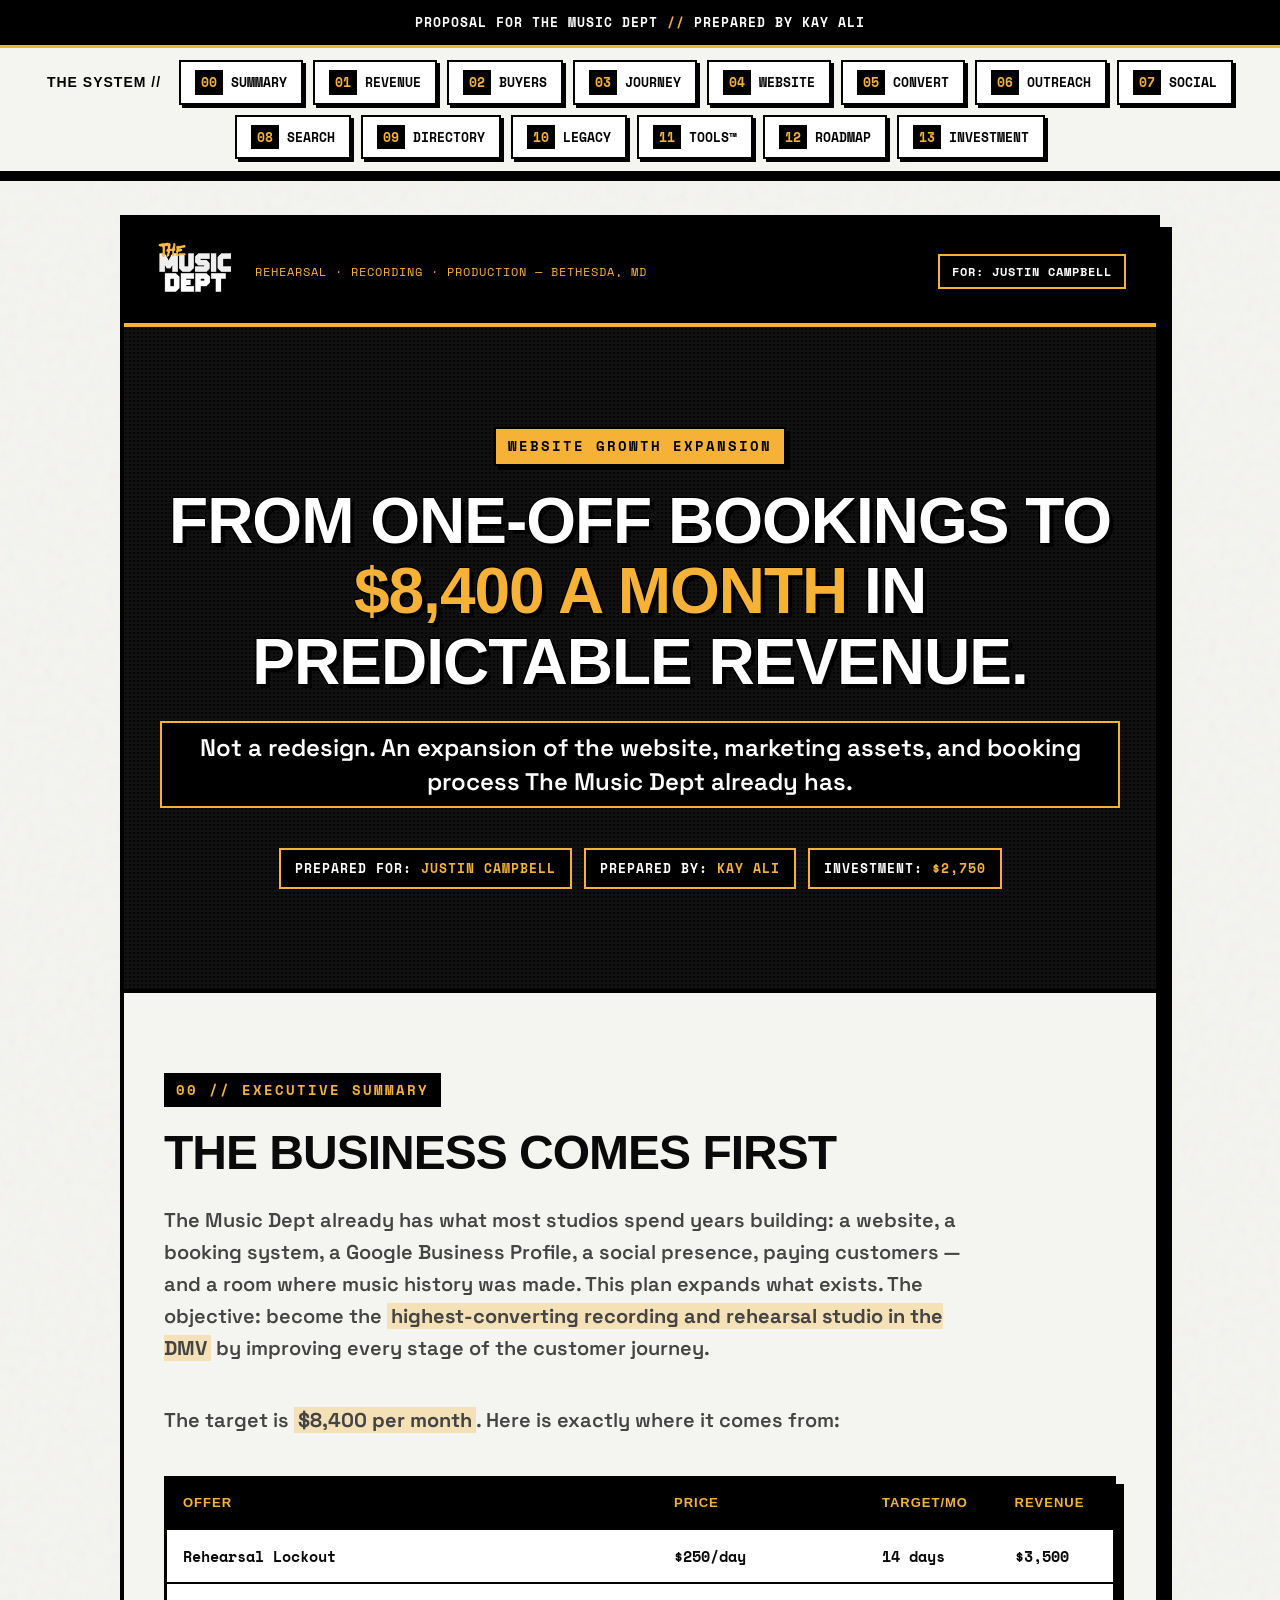
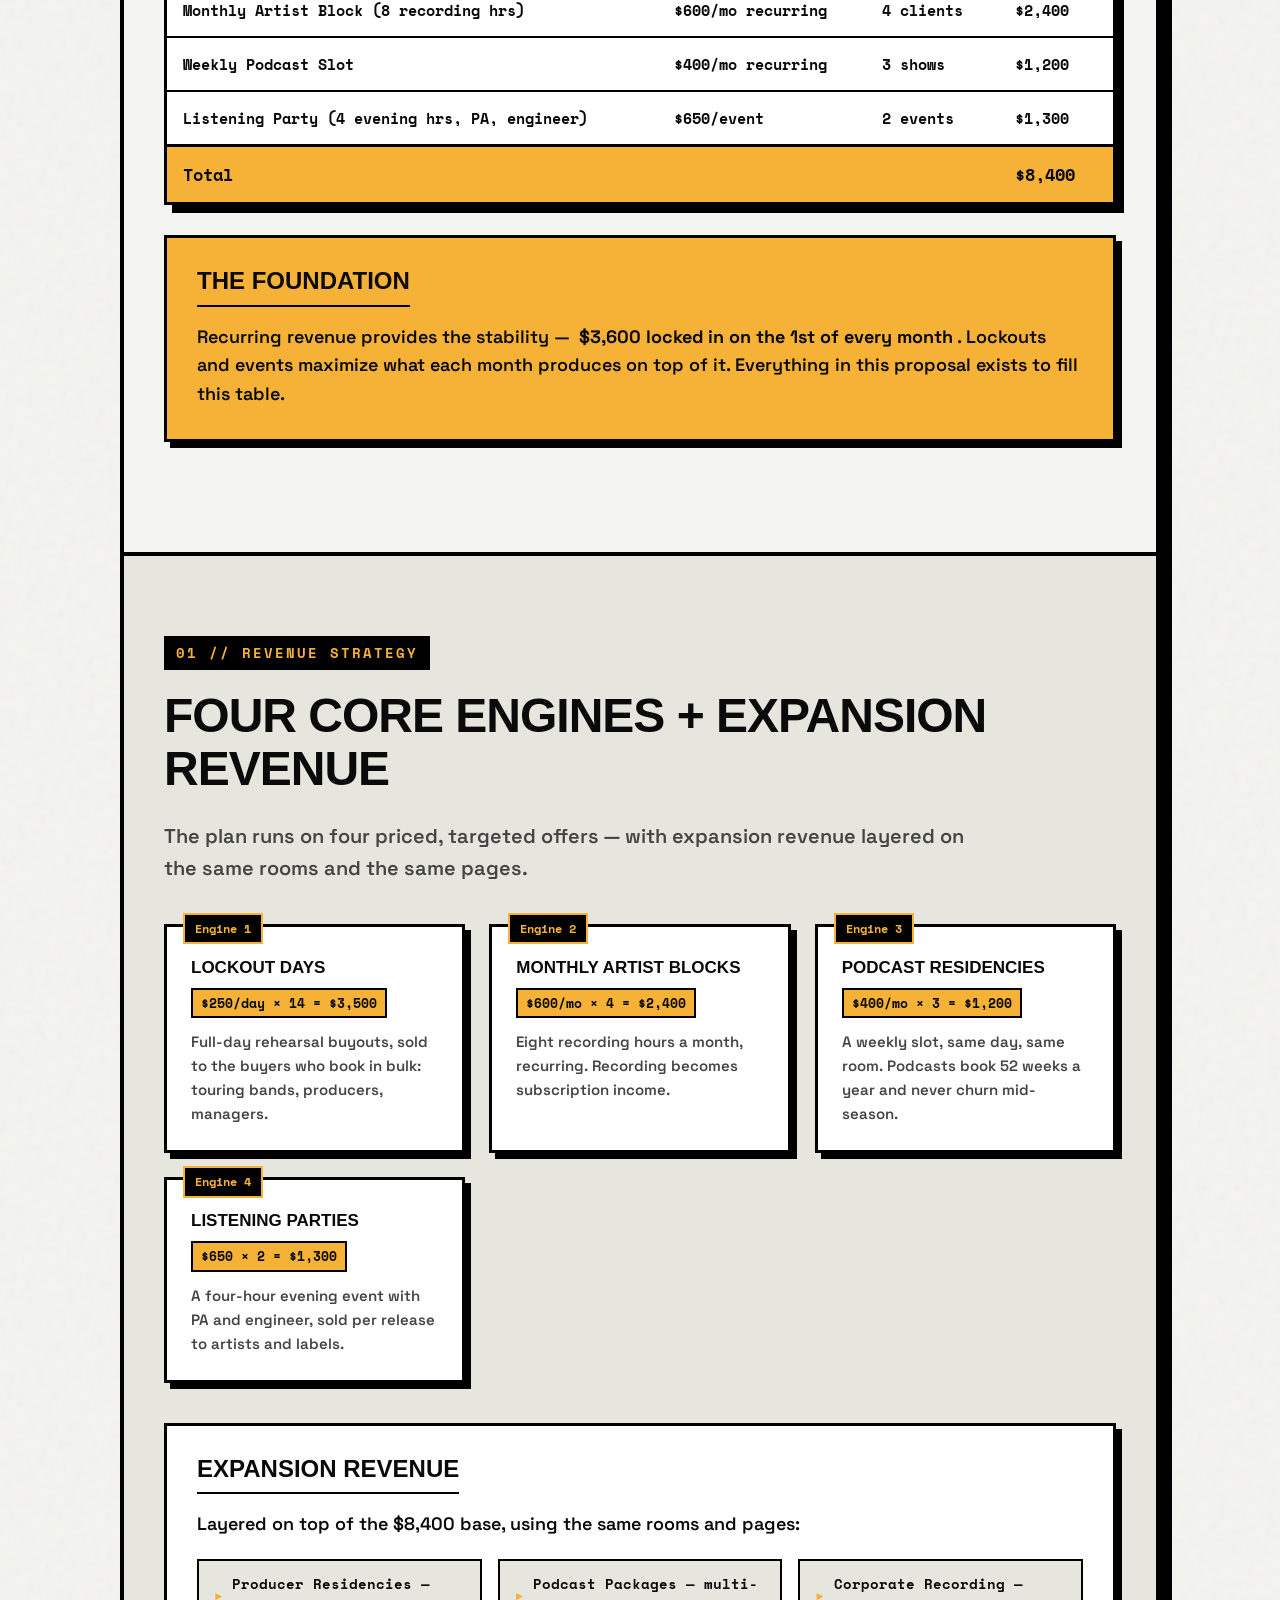
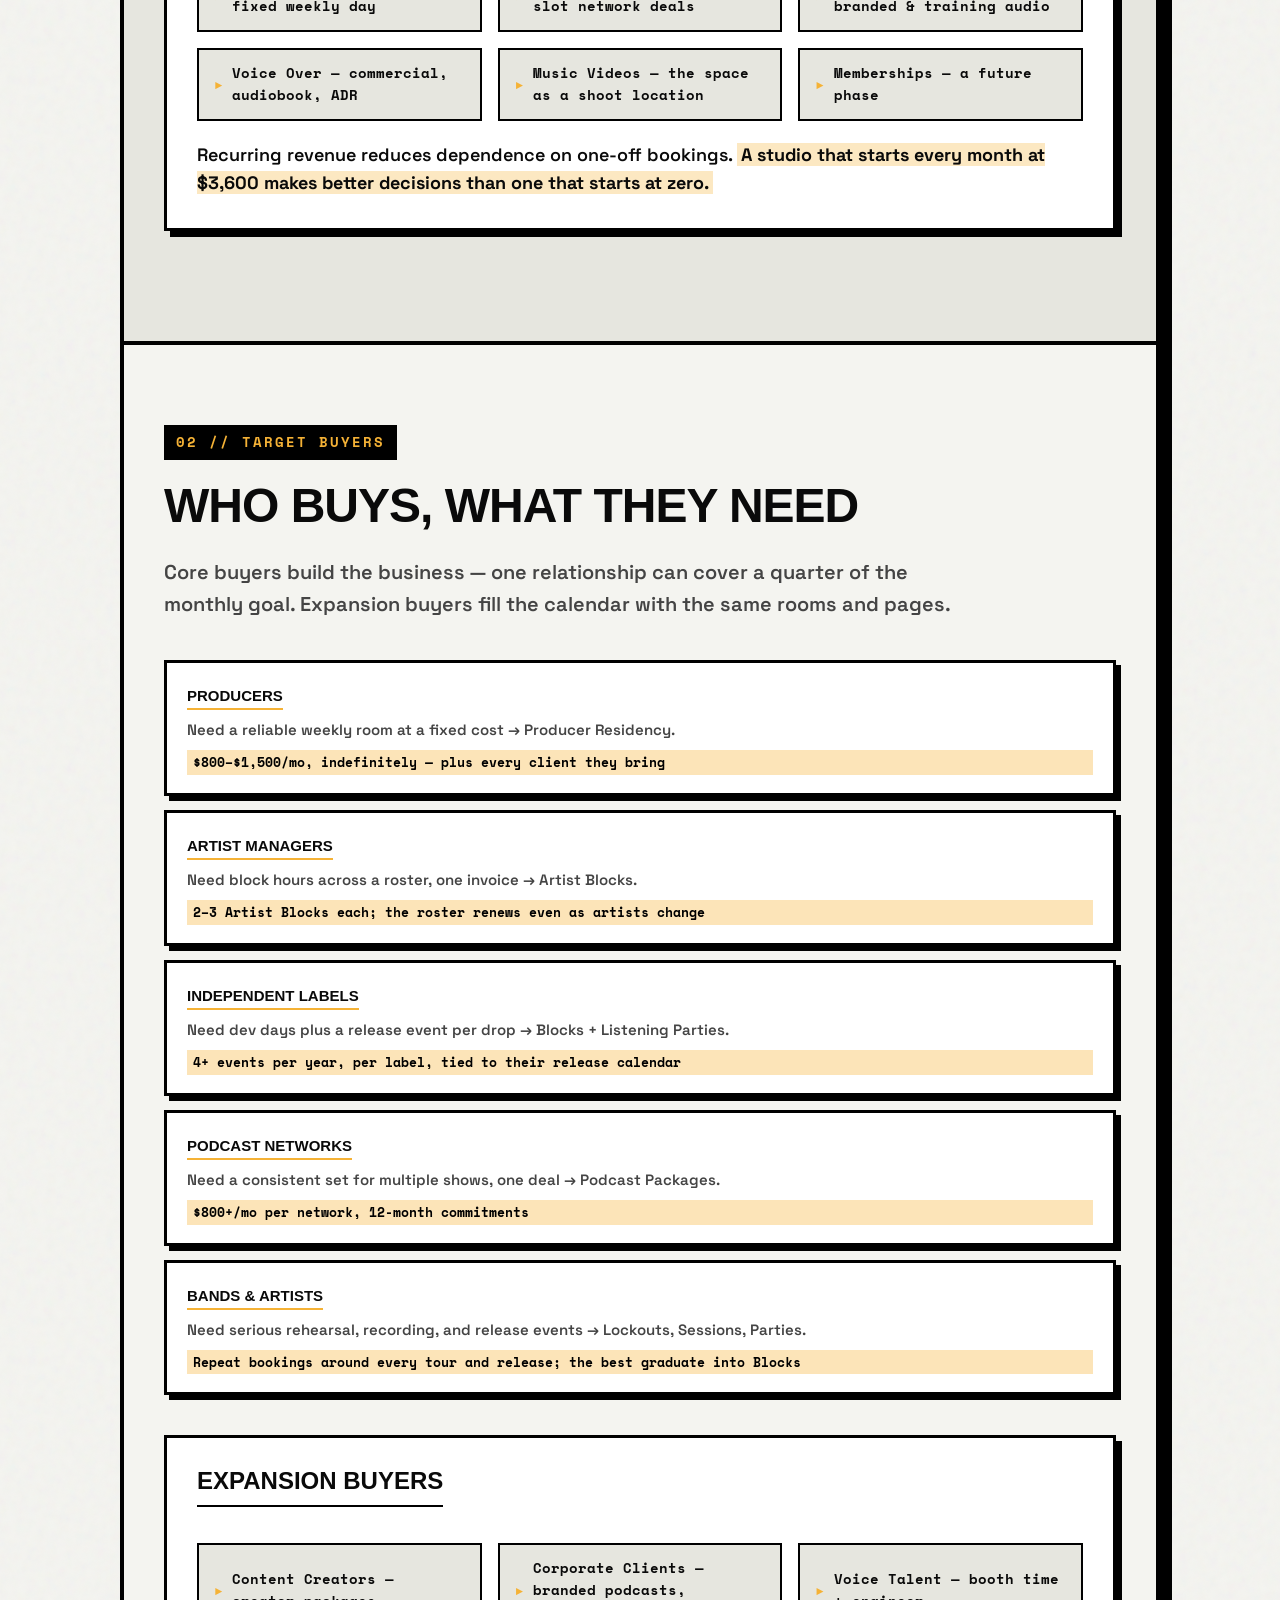
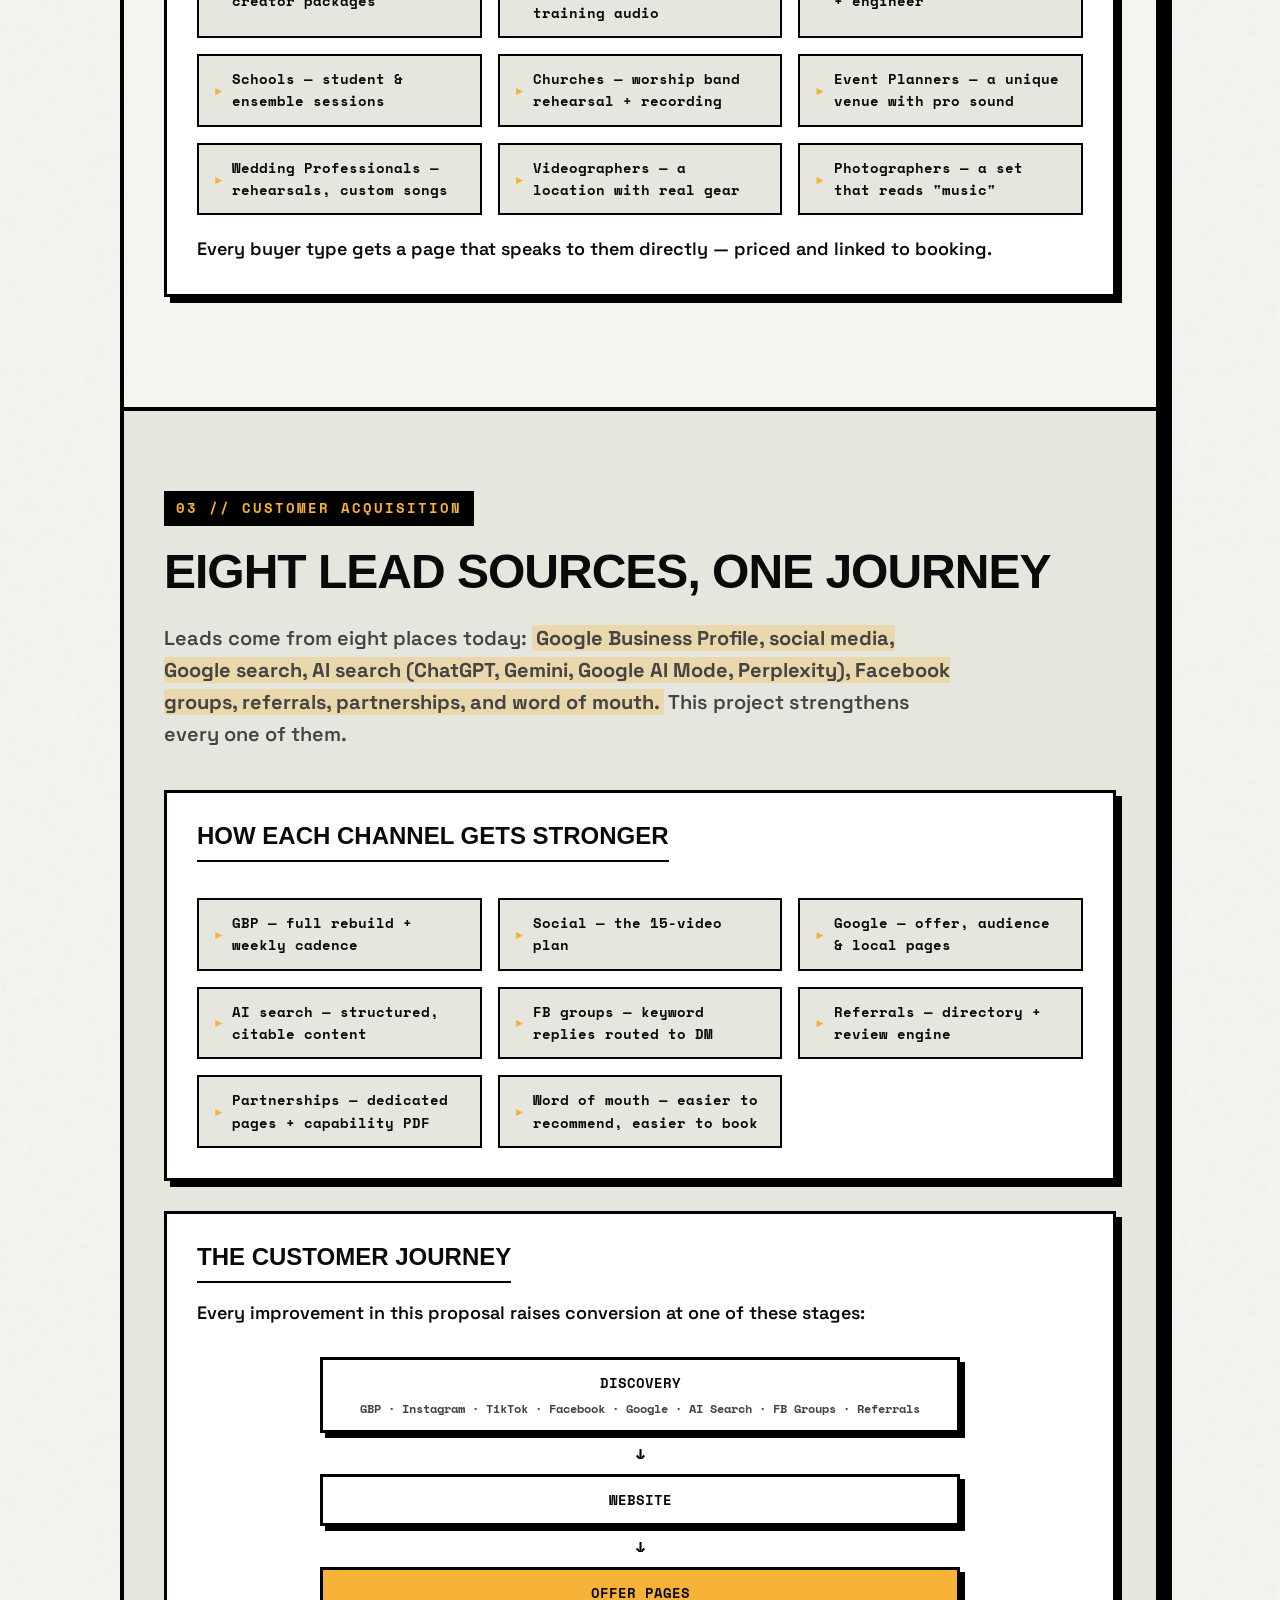
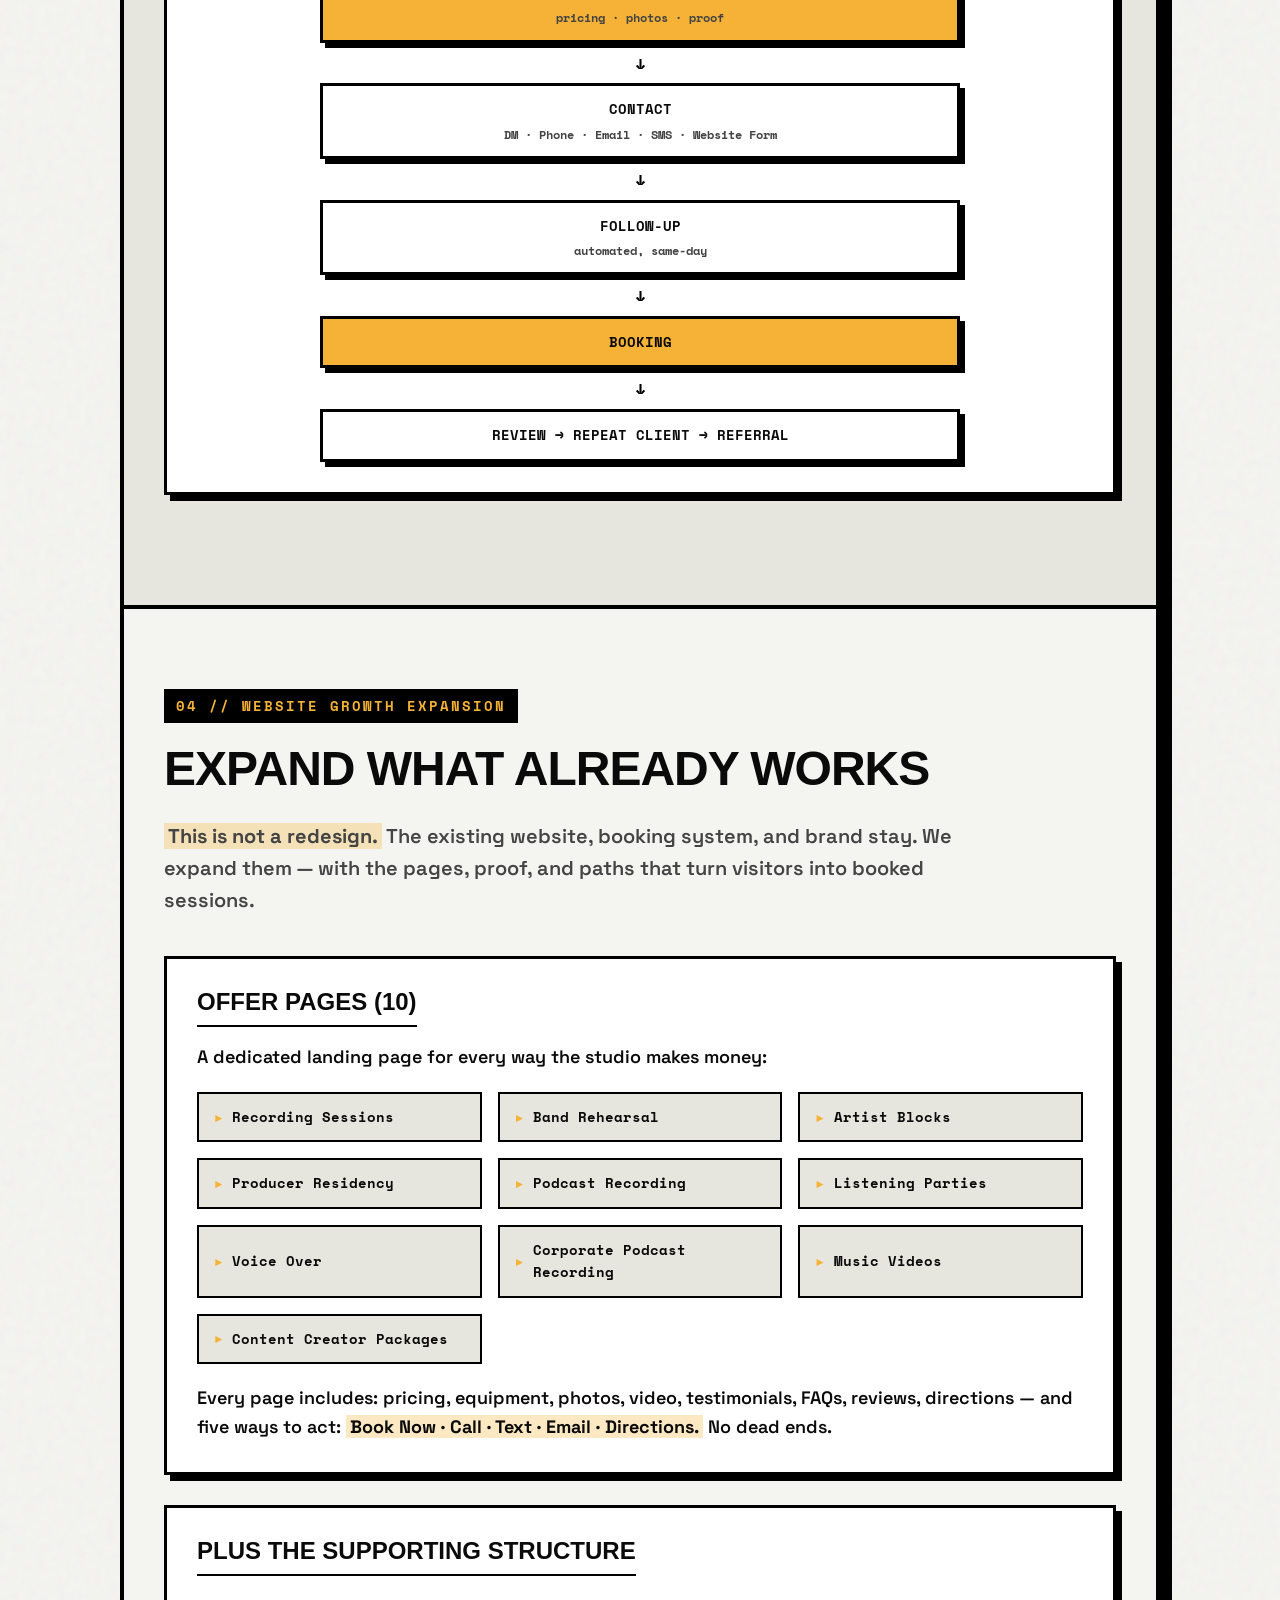
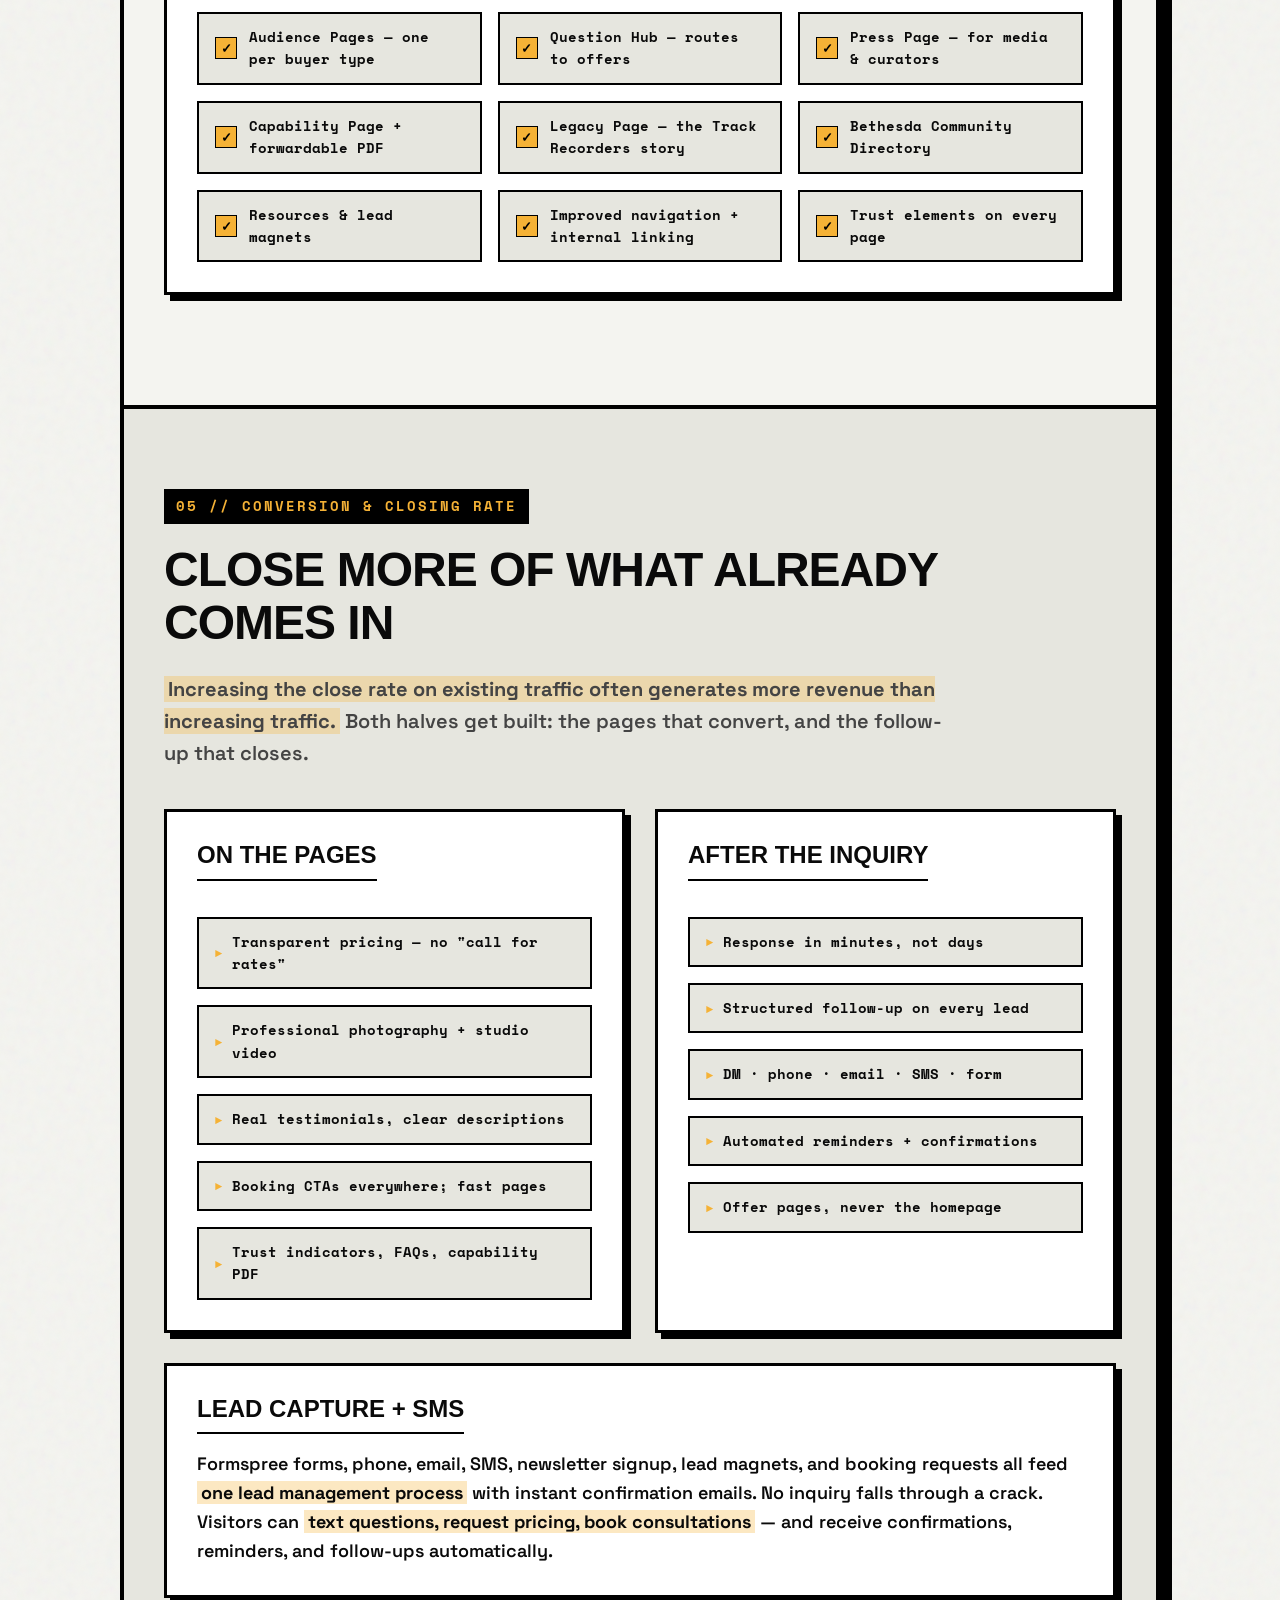
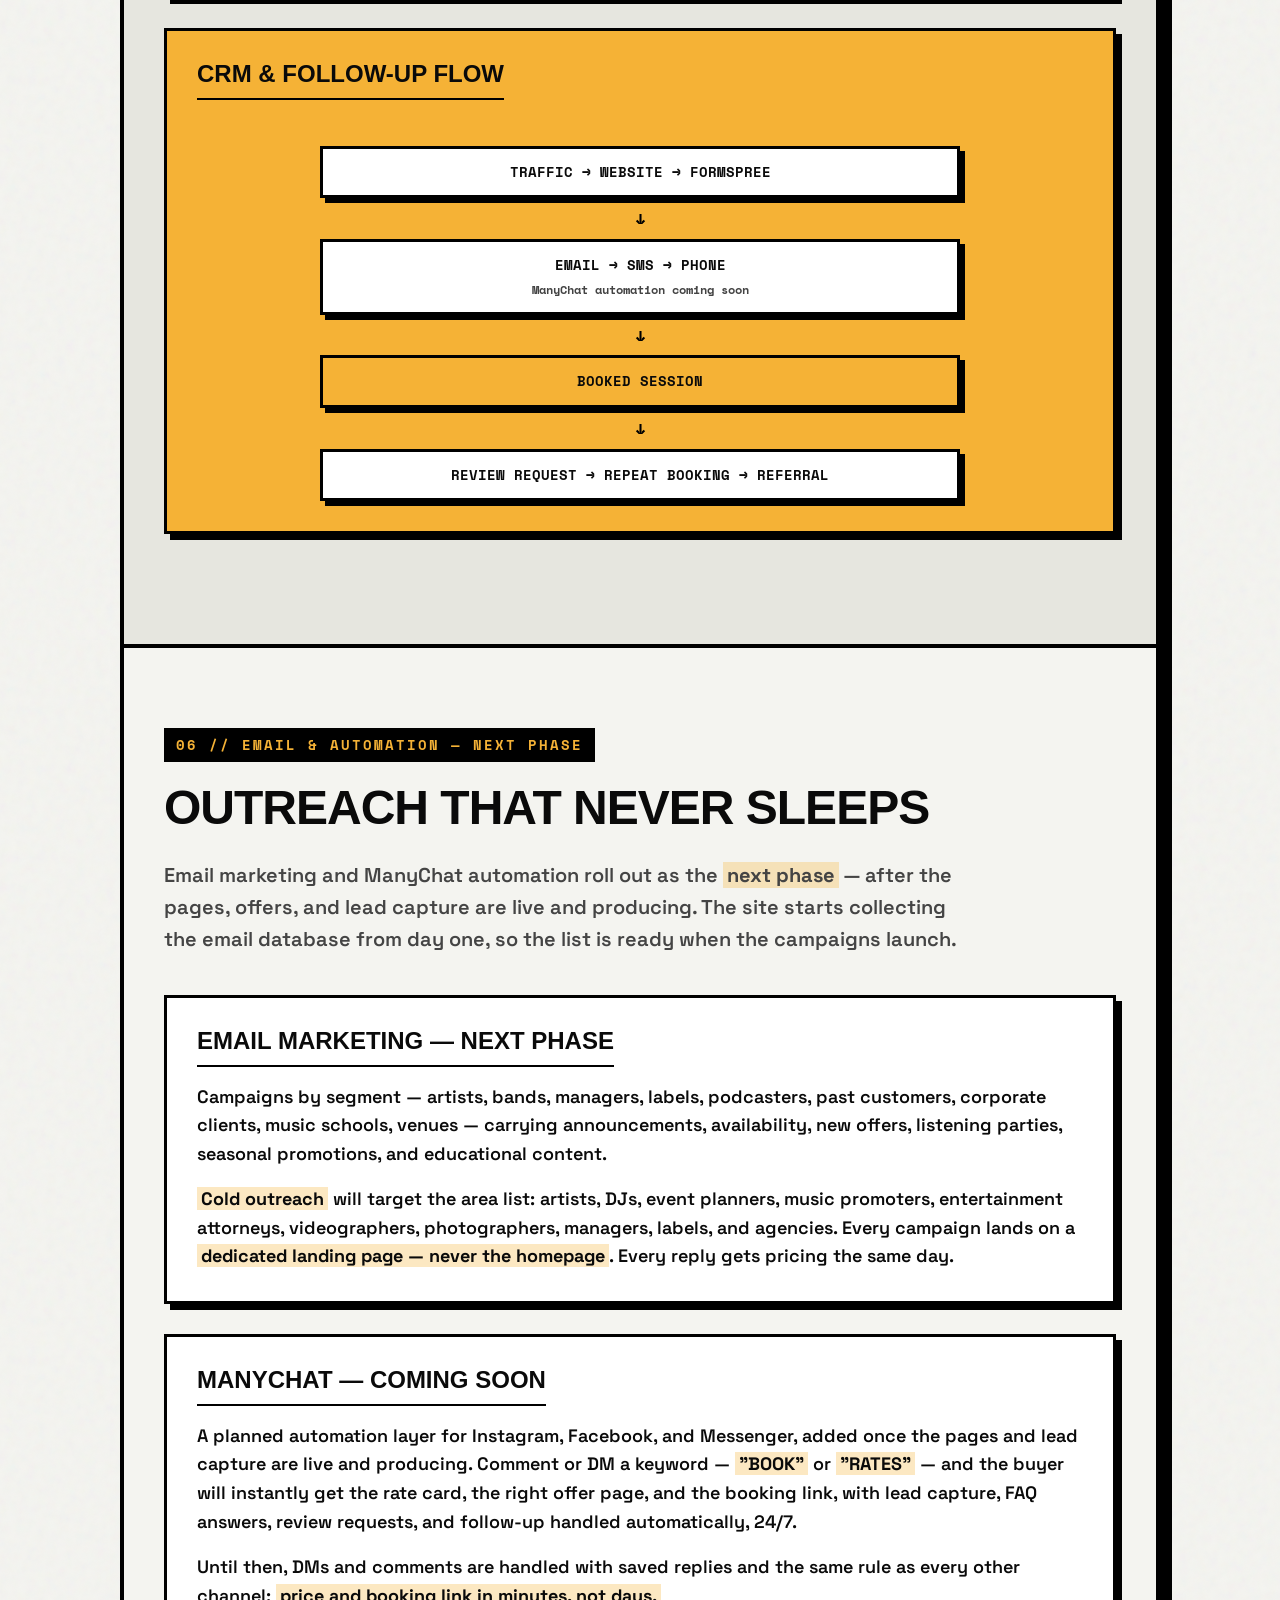
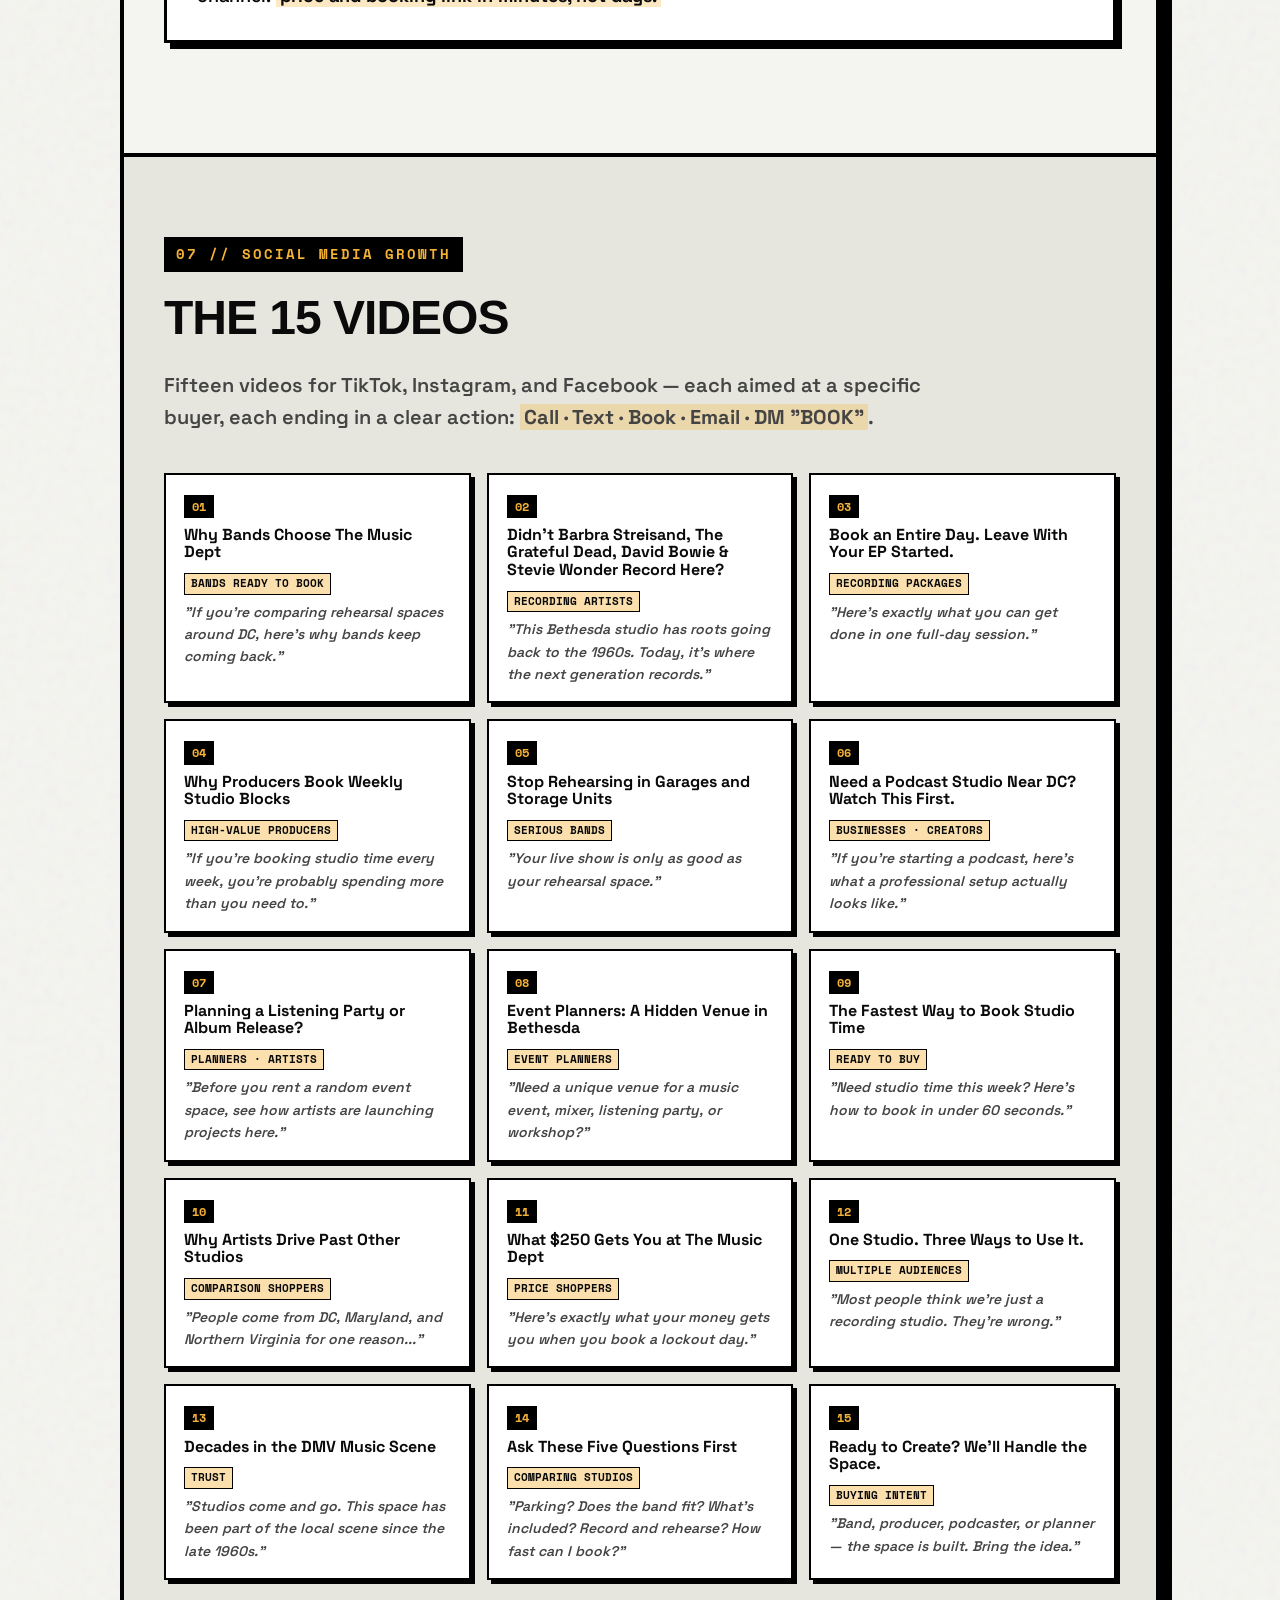
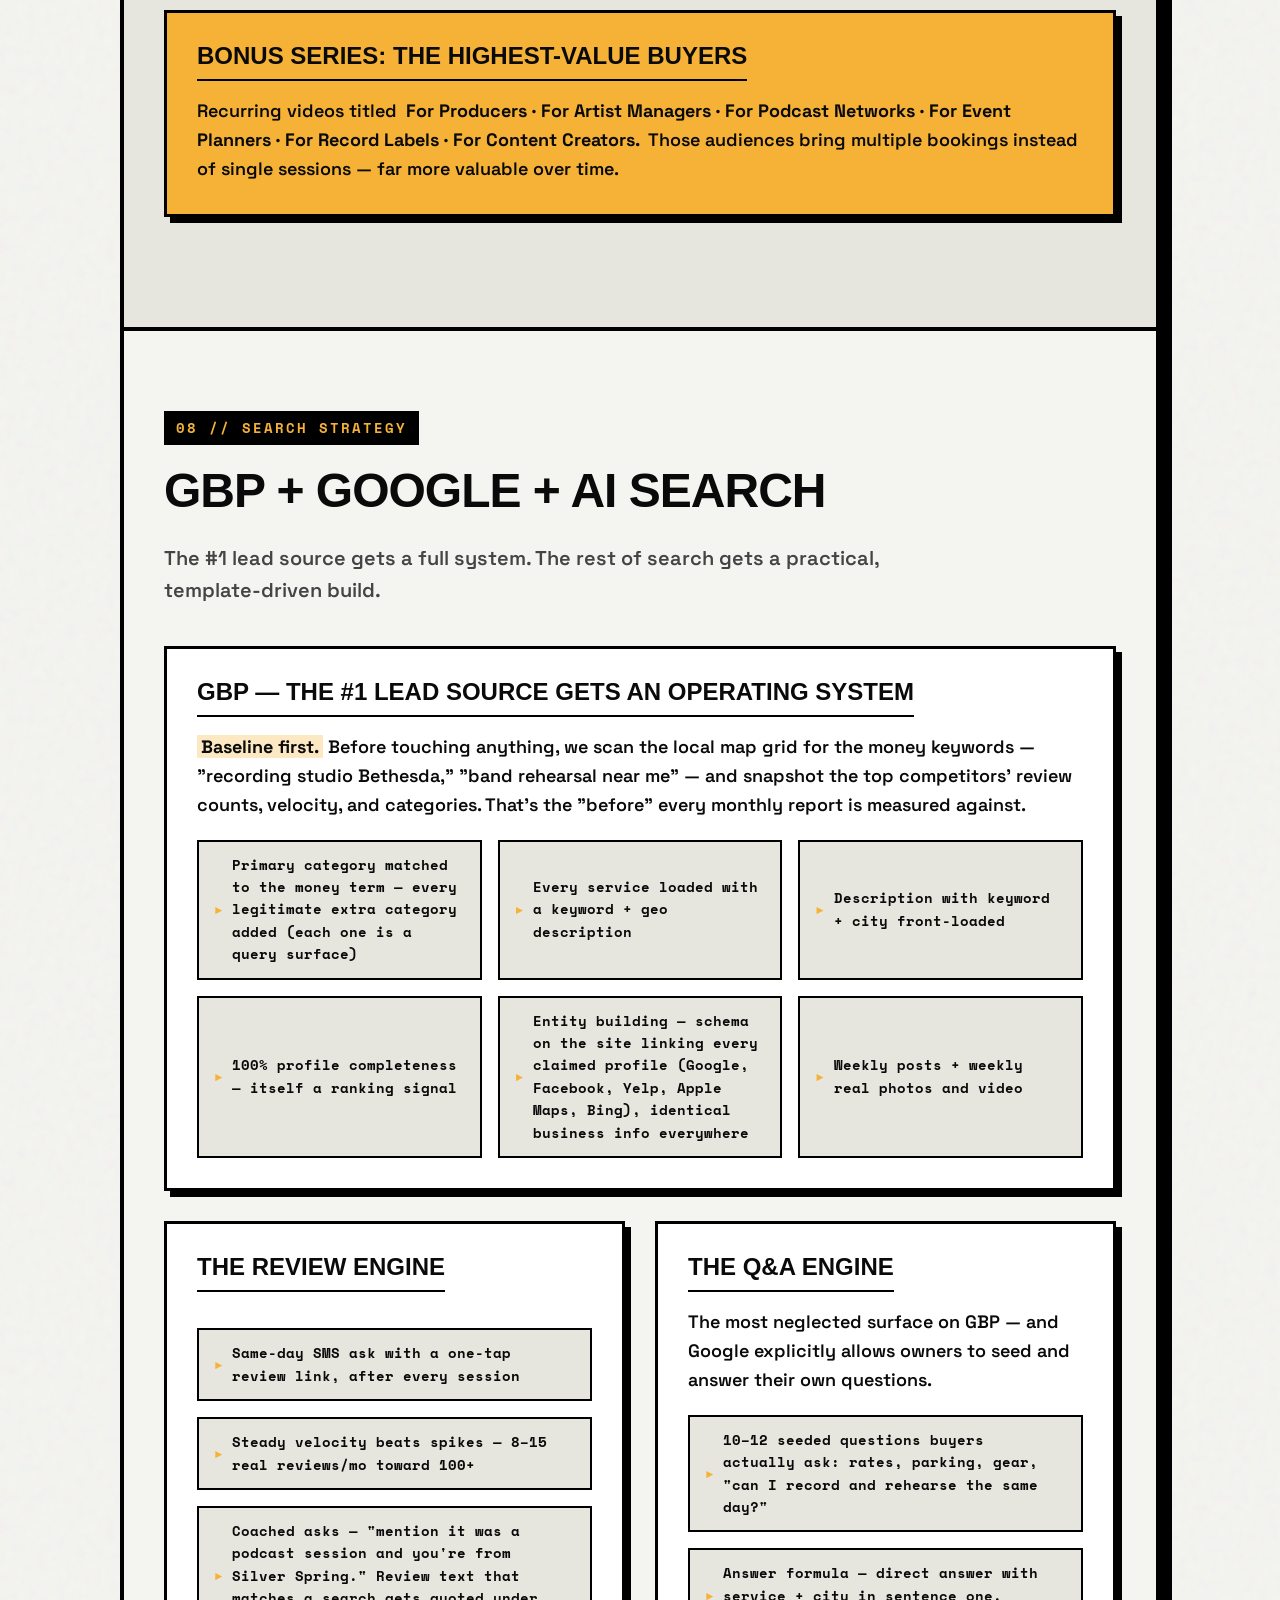
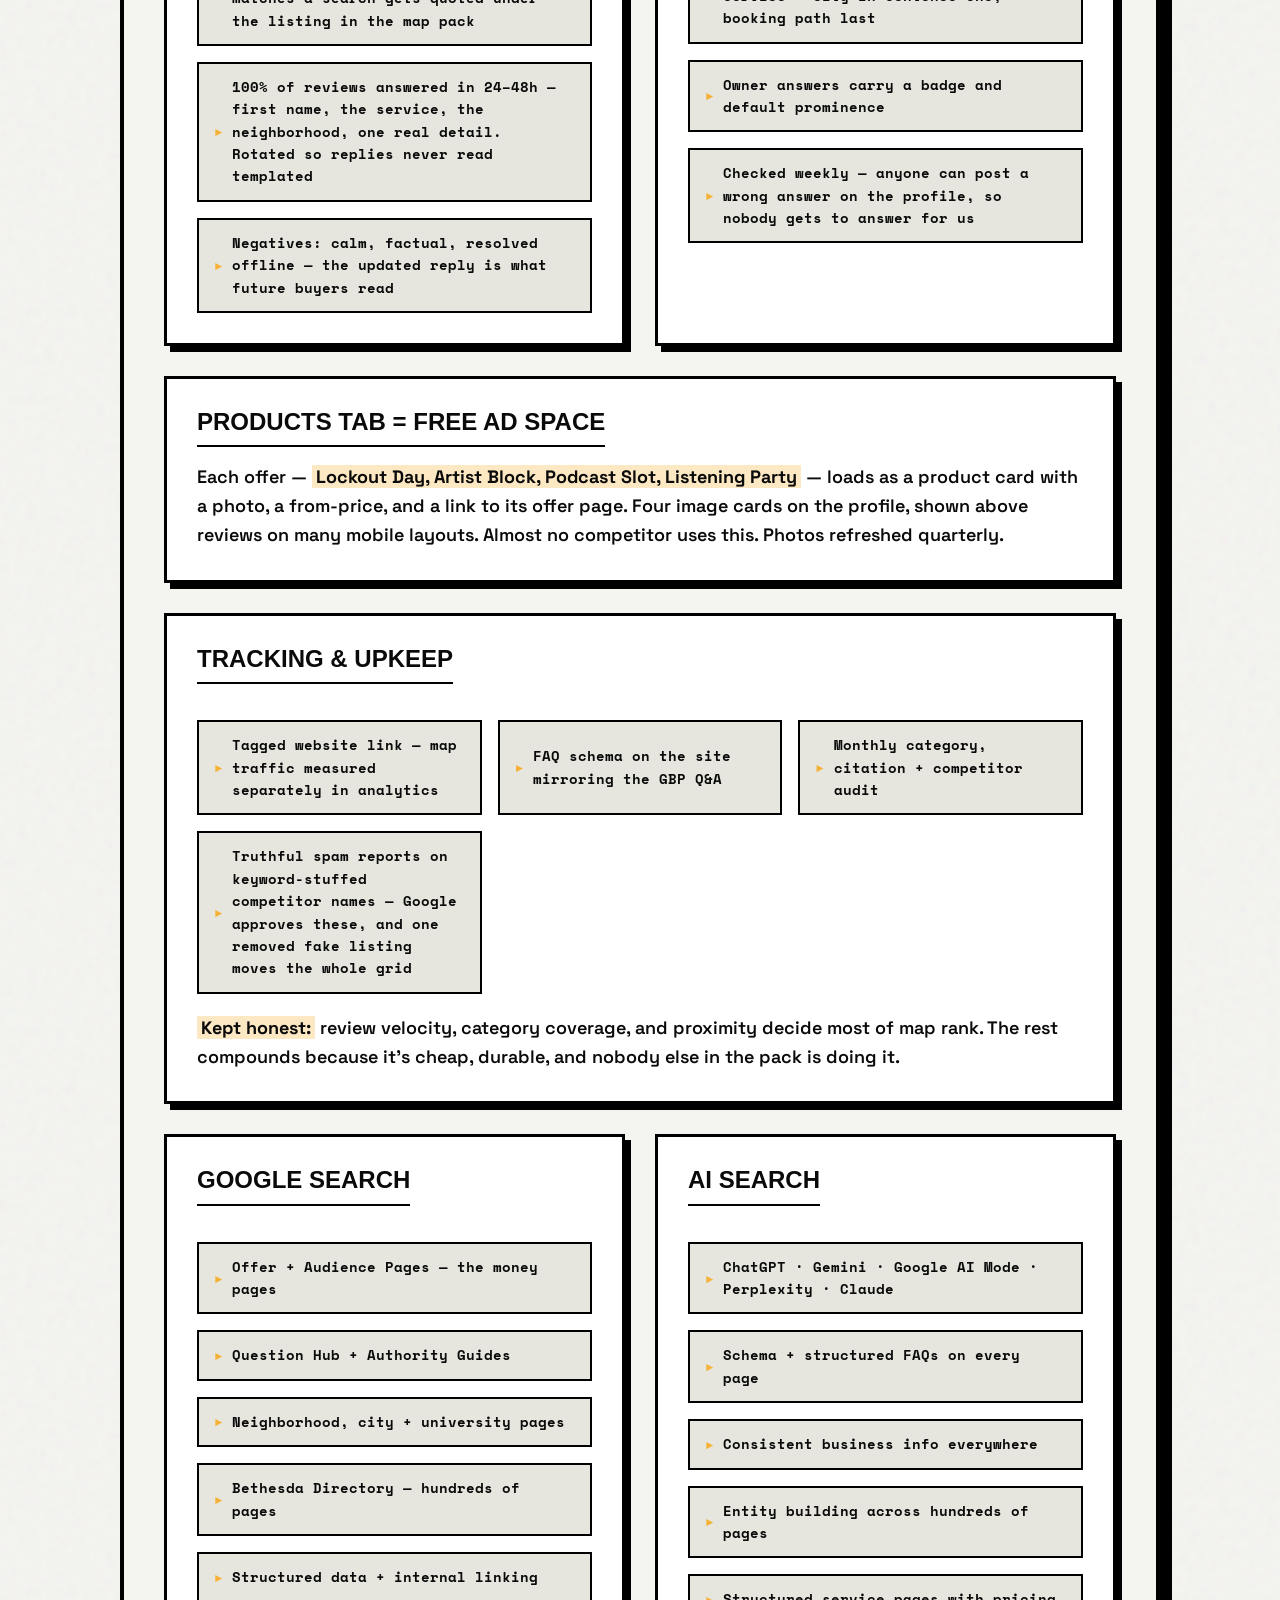
<file: reference/music-dept-guide.html>
<!DOCTYPE html>
<html lang="en">
<head>
    <meta charset="UTF-8">
    <meta name="viewport" content="width=device-width, initial-scale=1.0">
    <title>Website Growth Expansion | The Music Dept</title>
    <meta name="description" content="A Website Growth & Revenue Expansion plan for The Music Dept — customer journey, conversion system, Bethesda Community Directory, and Studio Growth Tools™. Prepared by Kay Ali.">
    <link rel="icon" type="image/png" href="the-music-dept-favicon.png">
    <link rel="apple-touch-icon" href="the-music-dept-favicon.png">

    <!-- Google Fonts for Brutalist/Indie Studio look -->
    <link rel="preconnect" href="https://fonts.googleapis.com">
    <link rel="preconnect" href="https://fonts.gstatic.com" crossorigin>
    <link href="https://fonts.googleapis.com/css2?family=Shadows+Into+Light&family=Space+Grotesk:wght@400;600;700&family=Space+Mono:ital,wght@0,400;0,700;1,400&family=Syncopate:wght@400;700&display=swap" rel="stylesheet">

    <style>
        :root {
            --bg-main: #f4f4f0; /* Off-white newsprint paper feel */
            --bg-alt: #e6e6df;
            --brand: #f5b236; /* The Music Dept mustard yellow */
            --brand-hover: #e09f25;
            --text-dark: #0a0a0a;
            --text-muted: #444444;
            --border-color: #0a0a0a;
            --font-heading: 'Syncopate', sans-serif;
            --font-body: 'Space Grotesk', sans-serif;
            --font-mono: 'Space Mono', monospace;
        }

        * { box-sizing: border-box; margin: 0; padding: 0; }
        html { scroll-behavior: smooth; overflow-x: clip; }
        body { overflow-x: clip; max-width: 100%; }

        body {
            font-family: var(--font-body);
            background-color: var(--bg-main);
            color: var(--text-dark);
            line-height: 1.6;
            font-size: 18px;
            -webkit-font-smoothing: antialiased;
            /* Grunge/Noise texture overlay on body */
            background-image: url("data:image/svg+xml,%3Csvg viewBox='0 0 200 200' xmlns='http://www.w3.org/2000/svg'%3E%3Cfilter id='noiseFilter'%3E%3CfeTurbulence type='fractalNoise' baseFrequency='0.65' numOctaves='3' stitchTiles='stitch'/%3E%3C/filter%3E%3Crect width='100%25' height='100%25' filter='url(%23noiseFilter)' opacity='0.05'/%3E%3C/svg%3E");
        }

        h1, h2, h3, h4 { font-family: var(--font-heading); text-transform: uppercase; font-weight: 700; line-height: 1.1; }
        p, li { font-weight: 600; }
        strong { font-weight: 700; background: rgba(245, 178, 54, 0.3); padding: 0 4px; }

        .container { max-width: 1080px; margin: 0 auto; padding: 0 20px; }

        /* WARNING BAR */
        .warning-bar {
            background: #000; color: #fff; text-align: center; padding: 12px 20px;
            font-family: var(--font-mono); font-size: 13px; font-weight: 700;
            letter-spacing: 1px; text-transform: uppercase; border-bottom: 3px solid var(--brand);
        }
        .warning-bar span { color: var(--brand); }

        /* BRAND MASTHEAD */
        .masthead {
            display: flex; align-items: center; gap: 18px;
            padding: 22px 30px; background: #000; color: #fff;
            border-bottom: 4px solid var(--brand);
        }
        .masthead .brand-logo { height: 60px; width: auto; display: block; flex-shrink: 0; }
        .masthead .masthead-tag { font-family: var(--font-mono); font-size: 12px; color: var(--brand); text-transform: uppercase; letter-spacing: 1px; }
        .masthead .est {
            margin-left: auto; flex-shrink: 0;
            font-family: var(--font-mono); font-size: 12px; font-weight: 700; color: #fff;
            border: 2px solid var(--brand); padding: 6px 12px; text-transform: uppercase; letter-spacing: 1px;
        }
        @media (max-width: 600px) {
            .masthead { padding: 16px 20px; gap: 12px; }
            .masthead .est { display: none; }
            .masthead .masthead-tag { display: none; }
            .masthead .brand-logo { height: 44px; }
        }

        /* CLOSING LOGO */
        .close-logo { display: block; height: 72px; width: auto; margin: 0 0 26px; }
        @media (max-width: 600px) { .close-logo { height: 54px; } }

        /* STICKY TOC */
        .toc {
            position: sticky; top: 0; z-index: 50;
            background: var(--bg-main);
            border-bottom: 4px solid #000;
            box-shadow: 0 6px 0px rgba(0,0,0,1);
            overflow-x: clip;
        }
        .toc::-webkit-scrollbar { height: 0; display: none; }
        .toc-inner {
            margin: 0 auto; padding: 12px 16px;
            display: flex; flex-wrap: wrap; gap: 10px;
            align-items: center; justify-content: center;
        }
        .toc-label {
            display: inline-flex; align-items: center; gap: 6px;
            font-family: var(--font-heading); font-size: 14px;
            font-weight: 700; letter-spacing: 1px; text-transform: uppercase;
            color: #000; margin-right: 8px; flex-shrink: 0;
        }
        .toc a {
            display: inline-flex; align-items: center; gap: 8px;
            padding: 8px 14px; border-radius: 0; /* Brutalist sharp corners */
            font-family: var(--font-mono); font-size: 13px; font-weight: 700;
            color: #000; background: #fff; text-decoration: none;
            border: 2px solid #000; box-shadow: 3px 3px 0px #000;
            transition: all 0.1s; white-space: nowrap; text-transform: uppercase;
        }
        .toc a:hover {
            transform: translate(2px, 2px); box-shadow: 1px 1px 0px #000;
            background: var(--brand);
        }
        .toc a .num { background: #000; color: var(--brand); padding: 2px 6px; }

        .wrapper {
            background: var(--bg-main);
            border: 4px solid #000;
            box-shadow: 12px 12px 0px #000;
            margin: 40px auto 80px;
        }

        /* HERO - Grunge Background */
        .hero {
            position: relative;
            padding: 100px 30px;
            text-align: center;
            background-color: #111;
            border-bottom: 4px solid #000;
            overflow: hidden;
            display: flex; flex-direction: column; align-items: center; justify-content: center;
            min-height: 60vh;
        }
        /* Mixing board image layer */
        .hero::before {
            content: ""; position: absolute; top: 0; left: 0; right: 0; bottom: 0;
            background-image: url('https://images.unsplash.com/photo-1598488035139-bdbb2231ce04?q=80&w=2070&auto=format&fit=crop');
            background-size: cover; background-position: center;
            opacity: 0.35; filter: grayscale(100%) contrast(130%);
            z-index: 1;
        }
        /* Halftone dot overlay layer */
        .hero::after {
            content: ""; position: absolute; top: 0; left: 0; right: 0; bottom: 0;
            background-image: radial-gradient(#000 1.5px, transparent 1.5px);
            background-size: 4px 4px; opacity: 0.7; z-index: 2;
        }
        .hero-content { position: relative; z-index: 3; max-width: 960px; margin: 0 auto; }

        .pre-headline {
            display: inline-block; background: var(--brand); color: #000;
            font-family: var(--font-mono); font-weight: 700; font-size: 14px;
            text-transform: uppercase; padding: 6px 12px; border: 2px solid #000;
            margin-bottom: 20px; letter-spacing: 2px;
            box-shadow: 4px 4px 0px rgba(0,0,0,1);
        }
        .main-headline {
            font-size: clamp(32px, 5.5vw, 64px); color: #fff;
            text-shadow: 4px 4px 0px #000, -1px -1px 0 #000, 1px -1px 0 #000, -1px 1px 0 #000, 1px 1px 0 #000;
            margin-bottom: 24px; letter-spacing: -1px;
        }
        .main-headline .highlight { color: var(--brand); }
        .sub-headline {
            font-size: clamp(18px, 2vw, 24px); color: #fff;
            background: #000; display: inline-block; padding: 8px 16px;
            border: 2px solid var(--brand);
            margin-bottom: 40px; line-height: 1.4;
        }
        .hero-meta {
            display: flex; flex-wrap: wrap; gap: 12px; justify-content: center;
        }
        .hero-meta span {
            font-family: var(--font-mono); font-size: 13px; font-weight: 700;
            text-transform: uppercase; letter-spacing: 1px;
            background: #000; color: #fff; border: 2px solid var(--brand); padding: 8px 14px;
        }
        .hero-meta span b { color: var(--brand); }

        /* CTA BUTTON */
        .cta-button {
            display: inline-block; width: 100%; max-width: 480px;
            background: var(--brand); color: #000;
            padding: 20px; text-decoration: none; border: 4px solid #000;
            box-shadow: 8px 8px 0px #000; transition: all 0.1s; cursor: pointer;
            margin: 10px auto; text-align: center;
        }
        .cta-button:active, .cta-button:hover {
            transform: translate(4px, 4px); box-shadow: 4px 4px 0px #000; background: var(--brand-hover);
        }
        .cta-main-text { display: block; font-family: var(--font-heading); font-size: 18px; font-weight: 700; text-transform: uppercase; }
        .cta-sub-text { display: block; font-family: var(--font-mono); font-size: 13px; font-weight: 700; margin-top: 8px; }

        /* SECTION SHELL */
        .section { padding: 80px 40px; scroll-margin-top: 110px; border-bottom: 4px solid #000; position: relative; }
        .section.alt { background: var(--bg-alt); }
        .section.dark { background: #111; color: #fff; }
        @media (max-width: 600px) {
            .section { padding: 50px 20px; scroll-margin-top: 150px; }
            .toc-inner { gap: 8px; padding: 10px 12px; }
            .toc-label { display: none; }
            .toc a { font-size: 11px; padding: 6px 10px; gap: 6px; box-shadow: 2px 2px 0px #000; }
            .toc a .num { padding: 2px 5px; }
        }

        .eyebrow {
            display: inline-block; background: #000; color: var(--brand);
            padding: 6px 12px; font-family: var(--font-mono); font-size: 14px;
            font-weight: 700; letter-spacing: 2px; text-transform: uppercase; margin-bottom: 20px;
        }
        .section-title { font-size: clamp(32px, 5vw, 48px); color: var(--text-dark); margin-bottom: 24px; letter-spacing: -1px; }
        .section.dark .section-title { color: #fff; }
        .section-lede { font-size: 20px; max-width: 800px; margin-bottom: 40px; color: var(--text-muted); }
        .section.dark .section-lede { color: #aaa; }

        /* REVENUE TABLE */
        .rev-table-wrap { overflow-x: auto; border: 3px solid #000; box-shadow: 8px 8px 0px #000; background: #fff; margin-bottom: 30px; }
        .rev-table { width: 100%; border-collapse: collapse; min-width: 560px; }
        .rev-table th {
            background: #000; color: var(--brand); font-family: var(--font-heading);
            font-size: 13px; letter-spacing: 1px; text-transform: uppercase;
            padding: 14px 16px; text-align: left;
        }
        .rev-table td {
            padding: 14px 16px; border-top: 2px solid #000;
            font-family: var(--font-mono); font-size: 15px; font-weight: 700;
        }
        .rev-table tr.total td {
            background: var(--brand); font-size: 17px;
            border-top: 3px solid #000;
        }
        .rev-table td.num { white-space: nowrap; }

        /* MAP PREVIEW (Standard Colors) */
        .map-preview {
            max-width: 800px; margin: 40px auto;
            border: 4px solid #000; box-shadow: 10px 10px 0px #000;
            background: #fff;
        }
        .map-head {
            background: #000; padding: 12px 20px; color: #fff;
            display: flex; align-items: center; justify-content: space-between;
        }
        .map-head strong { font-family: var(--font-heading); font-size: 14px; letter-spacing: 1px; background: transparent; padding: 0;}
        .map-head .tag { background: var(--brand); color: #000; padding: 4px 8px; font-family: var(--font-mono); font-size: 11px; font-weight: 700;}

        /* CONTENT BLOCKS */
        .content-block {
            background: #fff; border: 3px solid #000; padding: 30px; margin-bottom: 30px;
            box-shadow: 6px 6px 0px #000;
        }
        .content-block h3 { margin-bottom: 16px; font-size: 24px; border-bottom: 2px solid #000; padding-bottom: 10px; display: inline-block;}
        .content-list { list-style: none; display: grid; grid-template-columns: repeat(auto-fit, minmax(min(100%, 240px), 1fr)); gap: 16px; margin-top: 20px; }
        .content-list li {
            padding: 12px 16px; border: 2px solid #000; background: var(--bg-alt);
            font-family: var(--font-mono); font-size: 14px; font-weight: 700;
            display: flex; align-items: center;
        }
        .content-list li::before { content: "►"; color: var(--brand); margin-right: 10px; font-size: 12px; }
        .content-list.checks li::before {
            content: "✓"; color: #000; background: var(--brand); border: 1px solid #000;
            width: 20px; height: 20px; display: inline-flex; align-items: center; justify-content: center;
            font-size: 13px; margin-right: 12px; flex-shrink: 0;
        }

        /* ENGINE / PARTNER CARDS */
        .engine-grid { display: grid; grid-template-columns: repeat(auto-fit, minmax(min(100%, 240px), 1fr)); gap: 24px; margin-top: 30px; }
        .engine-card {
            background: #fff; border: 3px solid #000; box-shadow: 6px 6px 0px #000; padding: 24px; position: relative;
        }
        .engine-card .engine-num {
            position: absolute; top: -14px; left: 16px; background: #000; color: var(--brand);
            font-family: var(--font-mono); font-size: 12px; font-weight: 700; padding: 4px 10px; border: 2px solid var(--brand);
        }
        .engine-card h4 { font-size: 17px; margin-bottom: 10px; margin-top: 8px; }
        .engine-card .engine-price {
            display: inline-block; background: var(--brand); border: 2px solid #000;
            font-family: var(--font-mono); font-size: 13px; font-weight: 700; padding: 3px 8px; margin-bottom: 12px;
        }
        .engine-card p { font-size: 15px; color: var(--text-muted); font-weight: 600; }

        .partner-list { list-style: none; display: grid; gap: 14px; margin-top: 24px; }
        .partner-list li {
            background: #fff; border: 3px solid #000; box-shadow: 5px 5px 0px #000;
            padding: 18px 20px;
        }
        .partner-list li .p-name {
            font-family: var(--font-heading); font-size: 15px; text-transform: uppercase;
            display: inline-block; border-bottom: 2px solid var(--brand); margin-bottom: 8px;
        }
        .partner-list li .p-value {
            display: block; font-family: var(--font-mono); font-size: 13px; font-weight: 700;
            color: #000; background: rgba(245, 178, 54, 0.35); padding: 2px 6px; margin-top: 8px;
        }
        .partner-list li p { font-size: 15px; font-weight: 600; color: var(--text-muted); }

        /* OUTCOME LIST */
        .outcome-list { list-style: none; display: grid; gap: 14px; margin-top: 24px; }
        .outcome-list li {
            display: flex; align-items: center; gap: 16px;
            background: #fff; border: 3px solid #000; box-shadow: 5px 5px 0px #000;
            padding: 16px 20px; font-size: 17px; font-weight: 700; color: #000;
        }
        .outcome-list li .chk {
            flex-shrink: 0; width: 34px; height: 34px;
            background: #000; color: var(--brand);
            display: flex; align-items: center; justify-content: center;
            font-size: 20px; font-weight: 700; font-family: var(--font-mono);
        }
        .outcome-list li b { background: rgba(245, 178, 54, 0.55); padding: 0 4px; }
        @media (max-width: 600px) { .outcome-list li { font-size: 15px; padding: 14px 16px; } }

        /* JOURNEY FLOW */
        .flow { display: flex; flex-direction: column; align-items: center; margin: 30px auto 0; max-width: 640px; }
        .flow-step {
            background: #fff; border: 3px solid #000; box-shadow: 5px 5px 0px #000;
            padding: 12px 24px; font-family: var(--font-mono); font-size: 14px; font-weight: 700;
            text-transform: uppercase; text-align: center; width: 100%;
        }
        .flow-step small { display: block; font-size: 12px; text-transform: none; color: var(--text-muted); margin-top: 4px; font-weight: 700; }
        .flow-step.hot { background: var(--brand); }
        .flow-arrow { font-family: var(--font-mono); font-size: 18px; font-weight: 700; padding: 6px 0; color: #000; }
        .section.dark .flow-arrow { color: var(--brand); }

        /* VIDEO GRID */
        .video-grid { display: grid; grid-template-columns: repeat(auto-fit, minmax(min(100%, 300px), 1fr)); gap: 16px; margin-top: 24px; }
        .video-card {
            background: #fff; border: 2px solid #000; box-shadow: 4px 4px 0px #000; padding: 16px 18px;
        }
        .video-card .v-num {
            display: inline-block; background: #000; color: var(--brand);
            font-family: var(--font-mono); font-size: 12px; font-weight: 700; padding: 2px 8px; margin-bottom: 8px;
        }
        .video-card h4 { font-family: var(--font-body); text-transform: none; font-size: 16px; font-weight: 700; margin-bottom: 6px; }
        .video-card .v-target {
            display: inline-block; font-family: var(--font-mono); font-size: 11px; font-weight: 700;
            background: rgba(245, 178, 54, 0.4); border: 1px solid #000; padding: 1px 6px; margin-bottom: 6px; text-transform: uppercase;
        }
        .video-card p { font-size: 14px; color: var(--text-muted); font-weight: 600; font-style: italic; }

        /* STUDIO GROWTH TOOLS GRID */
        .tools-grid { display: grid; grid-template-columns: repeat(auto-fit, minmax(min(100%, 280px), 1fr)); gap: 24px; margin-top: 30px; }
        .tool-card {
            background: #111; color: #fff; border: 3px solid var(--brand);
            padding: 24px; box-shadow: 8px 8px 0px #000; position: relative;
        }
        .tool-badge {
            position: absolute; top: -12px; right: -12px; background: var(--brand); color: #000;
            font-family: var(--font-mono); font-size: 11px; font-weight: 700; padding: 4px 8px; border: 2px solid #000;
        }
        .tool-card h4 { color: var(--brand); font-size: 18px; margin-bottom: 12px; }
        .tool-card p { font-size: 15px; color: #ccc; font-weight: 400; line-height: 1.5; }

        /* ROADMAP PHASES */
        .phase-list { list-style: none; display: grid; gap: 20px; margin-top: 30px; }
        .phase-list li {
            background: #fff; border: 3px solid #000; box-shadow: 6px 6px 0px #000; padding: 24px;
            display: grid; grid-template-columns: auto 1fr; gap: 20px; align-items: start;
        }
        .phase-list li .ph-num {
            width: 52px; height: 52px; background: #000; color: var(--brand);
            display: flex; align-items: center; justify-content: center;
            font-family: var(--font-heading); font-size: 20px; font-weight: 700;
            border: 2px solid var(--brand);
        }
        .phase-list li h4 { font-size: 17px; margin-bottom: 8px; }
        .phase-list li p { font-size: 15px; color: var(--text-muted); font-weight: 600; }
        .phase-list li .ph-deliver {
            display: block; margin-top: 10px; font-family: var(--font-mono); font-size: 13px;
            font-weight: 700; background: rgba(245, 178, 54, 0.35); padding: 4px 8px;
        }
        @media (max-width: 600px) { .phase-list li { grid-template-columns: 1fr; } }

        /* METRICS */
        .metric-grid { display: grid; grid-template-columns: repeat(auto-fit, minmax(min(100%, 220px), 1fr)); gap: 16px; margin-top: 24px; }
        .metric-card {
            background: #fff; border: 2px solid #000; padding: 16px;
            font-family: var(--font-mono); font-size: 14px; font-weight: 700;
        }
        .metric-card .m-target { display: block; color: #000; background: var(--brand); border: 1px solid #000; padding: 2px 6px; margin-top: 8px; font-size: 12px; }

        /* INVESTMENT BOX */
        .investment-box {
            background: var(--brand); border: 4px solid #000; padding: 40px; text-align: center;
            box-shadow: 12px 12px 0px #000; max-width: 800px; margin: 0 auto;
        }
        .inv-tag {
            display: inline-block; font-family: var(--font-mono); font-weight: 700;
            font-size: 13px; text-transform: uppercase; letter-spacing: 1px; color: #000;
            background: #fff; border: 2px solid #000; padding: 5px 12px;
            box-shadow: 3px 3px 0px #000; margin-top: 10px;
        }
        .inv-price { font-family: var(--font-heading); font-weight: 700; font-size: 64px; color: #000; margin: 16px 0 4px; }
        .inv-compare { font-family: var(--font-mono); font-weight: 700; font-size: 15px; color: #000; margin-bottom: 20px; }
        .inv-desc { font-family: var(--font-mono); font-size: 16px; font-weight: 700; color: #000; }

        /* SIGNATURE SECTION */
        .sign-wrap {
            background: #fff; padding: 40px; max-width: 760px; margin: 0 auto;
            border: 4px solid #000; box-shadow: 12px 12px 0px #000; text-align: left;
        }
        .terms-box { background: var(--bg-alt); padding: 20px; border: 2px solid #000; margin-bottom: 30px; }
        .terms-box strong { display: block; font-family: var(--font-heading); background: transparent; padding: 0; margin-bottom: 10px; font-size: 16px; }
        .terms-box p { font-size: 15px; color: var(--text-muted); margin-bottom: 16px; }
        .checkbox-label { display: flex; align-items: flex-start; gap: 12px; font-weight: 700; cursor: pointer; }
        .checkbox-label input { margin-top: 5px; width: 20px; height: 20px; accent-color: #000; border: 2px solid #000; cursor: pointer;}

        .signature-box label {
            display: block; font-family: var(--font-mono); font-weight: 700; font-size: 13px; margin-bottom: 8px; text-transform: uppercase;
        }
        .signature-box input[type="text"] {
            width: 100%; padding: 16px; font-size: 24px; font-family: 'Shadows Into Light', cursive, sans-serif;
            border: 3px solid #000; background: #fff; box-shadow: inset 4px 4px 0px rgba(0,0,0,0.05);
            outline: none; border-radius: 0;
        }
        .signature-box input[type="text"]:focus { border-color: var(--brand); box-shadow: 4px 4px 0px var(--brand); }

        #success-msg {
            display: none; background: #16a34a; color: #fff; border: 3px solid #000;
            padding: 20px; margin-top: 20px; text-align: center; font-family: var(--font-mono); font-weight: 700;
        }
    </style>
</head>
<body>

    <div class="warning-bar">
        Proposal for The Music Dept <span>//</span> Prepared by Kay Ali
    </div>

    <!-- STICKY TOC -->
    <nav class="toc" aria-label="Plan sections">
        <div class="toc-inner">
            <span class="toc-label">The System //</span>
            <a href="#executive"><span class="num">00</span> Summary</a>
            <a href="#revenue"><span class="num">01</span> Revenue</a>
            <a href="#buyers"><span class="num">02</span> Buyers</a>
            <a href="#journey"><span class="num">03</span> Journey</a>
            <a href="#website"><span class="num">04</span> Website</a>
            <a href="#conversion"><span class="num">05</span> Convert</a>
            <a href="#outreach"><span class="num">06</span> Outreach</a>
            <a href="#social"><span class="num">07</span> Social</a>
            <a href="#search"><span class="num">08</span> Search</a>
            <a href="#directory"><span class="num">09</span> Directory</a>
            <a href="#legacy"><span class="num">10</span> Legacy</a>
            <a href="#tools"><span class="num">11</span> Tools™</a>
            <a href="#roadmap"><span class="num">12</span> Roadmap</a>
            <a href="#investment"><span class="num">13</span> Investment</a>
        </div>
    </nav>

    <div class="container">
        <div class="wrapper">

            <!-- BRAND MASTHEAD -->
            <div class="masthead">
                <img class="brand-logo" src="the-music-dept-logo.png" alt="The Music Dept" width="83" height="60">
                <span class="masthead-tag">Rehearsal · Recording · Production — Bethesda, MD</span>
                <div class="est">For: Justin Campbell</div>
            </div>

            <!-- HERO / COVER -->
            <div class="hero">
                <div class="hero-content">
                    <div class="pre-headline">Website Growth Expansion</div>
                    <h1 class="main-headline">From one-off bookings to <span class="highlight">$8,400 a month</span> in predictable revenue.</h1>
                    <p class="sub-headline">Not a redesign. An expansion of the website, marketing assets, and booking process The Music Dept already has.</p>
                    <div class="hero-meta">
                        <span>Prepared for: <b>Justin Campbell</b></span>
                        <span>Prepared by: <b>Kay Ali</b></span>
                        <span>Investment: <b>$2,750</b></span>
                    </div>
                </div>
            </div>

            <!-- 00. EXECUTIVE SUMMARY -->
            <div class="section" id="executive">
                <span class="eyebrow">00 // Executive Summary</span>
                <h2 class="section-title">The Business Comes First</h2>
                <p class="section-lede">The Music Dept already has what most studios spend years building: a website, a booking system, a Google Business Profile, a social presence, paying customers — and a room where music history was made. This plan expands what exists. The objective: become the <strong>highest-converting recording and rehearsal studio in the DMV</strong> by improving every stage of the customer journey.</p>
                <p class="section-lede">The target is <strong>$8,400 per month</strong>. Here is exactly where it comes from:</p>

                <div class="rev-table-wrap">
                    <table class="rev-table">
                        <thead>
                            <tr><th>Offer</th><th>Price</th><th>Target/mo</th><th>Revenue</th></tr>
                        </thead>
                        <tbody>
                            <tr><td>Rehearsal Lockout</td><td class="num">$250/day</td><td class="num">14 days</td><td class="num">$3,500</td></tr>
                            <tr><td>Monthly Artist Block (8 recording hrs)</td><td class="num">$600/mo recurring</td><td class="num">4 clients</td><td class="num">$2,400</td></tr>
                            <tr><td>Weekly Podcast Slot</td><td class="num">$400/mo recurring</td><td class="num">3 shows</td><td class="num">$1,200</td></tr>
                            <tr><td>Listening Party (4 evening hrs, PA, engineer)</td><td class="num">$650/event</td><td class="num">2 events</td><td class="num">$1,300</td></tr>
                            <tr class="total"><td>Total</td><td></td><td></td><td class="num">$8,400</td></tr>
                        </tbody>
                    </table>
                </div>

                <div class="content-block" style="background: var(--brand);">
                    <h3 style="border-color: #000;">The Foundation</h3>
                    <p>Recurring revenue provides the stability — <strong>$3,600 locked in on the 1st of every month</strong>. Lockouts and events maximize what each month produces on top of it. Everything in this proposal exists to fill this table.</p>
                </div>
            </div>

            <!-- 01. REVENUE STRATEGY -->
            <div class="section alt" id="revenue">
                <span class="eyebrow">01 // Revenue Strategy</span>
                <h2 class="section-title">Four Core Engines + Expansion Revenue</h2>
                <p class="section-lede">The plan runs on four priced, targeted offers — with expansion revenue layered on the same rooms and the same pages.</p>

                <div class="engine-grid">
                    <div class="engine-card">
                        <span class="engine-num">Engine 1</span>
                        <h4>Lockout Days</h4>
                        <span class="engine-price">$250/day × 14 = $3,500</span>
                        <p>Full-day rehearsal buyouts, sold to the buyers who book in bulk: touring bands, producers, managers.</p>
                    </div>
                    <div class="engine-card">
                        <span class="engine-num">Engine 2</span>
                        <h4>Monthly Artist Blocks</h4>
                        <span class="engine-price">$600/mo × 4 = $2,400</span>
                        <p>Eight recording hours a month, recurring. Recording becomes subscription income.</p>
                    </div>
                    <div class="engine-card">
                        <span class="engine-num">Engine 3</span>
                        <h4>Podcast Residencies</h4>
                        <span class="engine-price">$400/mo × 3 = $1,200</span>
                        <p>A weekly slot, same day, same room. Podcasts book 52 weeks a year and never churn mid-season.</p>
                    </div>
                    <div class="engine-card">
                        <span class="engine-num">Engine 4</span>
                        <h4>Listening Parties</h4>
                        <span class="engine-price">$650 × 2 = $1,300</span>
                        <p>A four-hour evening event with PA and engineer, sold per release to artists and labels.</p>
                    </div>
                </div>

                <div class="content-block" style="margin-top: 40px;">
                    <h3>Expansion Revenue</h3>
                    <p>Layered on top of the $8,400 base, using the same rooms and pages:</p>
                    <ul class="content-list">
                        <li>Producer Residencies — fixed weekly day</li>
                        <li>Podcast Packages — multi-slot network deals</li>
                        <li>Corporate Recording — branded &amp; training audio</li>
                        <li>Voice Over — commercial, audiobook, ADR</li>
                        <li>Music Videos — the space as a shoot location</li>
                        <li>Memberships — a future phase</li>
                    </ul>
                    <p style="margin-top: 20px;">Recurring revenue reduces dependence on one-off bookings. <strong>A studio that starts every month at $3,600 makes better decisions than one that starts at zero.</strong></p>
                </div>
            </div>

            <!-- 02. TARGET BUYERS -->
            <div class="section" id="buyers">
                <span class="eyebrow">02 // Target Buyers</span>
                <h2 class="section-title">Who Buys, What They Need</h2>
                <p class="section-lede">Core buyers build the business — one relationship can cover a quarter of the monthly goal. Expansion buyers fill the calendar with the same rooms and pages.</p>

                <ul class="partner-list">
                    <li>
                        <span class="p-name">Producers</span>
                        <p>Need a reliable weekly room at a fixed cost → Producer Residency.</p>
                        <span class="p-value">$800–$1,500/mo, indefinitely — plus every client they bring</span>
                    </li>
                    <li>
                        <span class="p-name">Artist Managers</span>
                        <p>Need block hours across a roster, one invoice → Artist Blocks.</p>
                        <span class="p-value">2–3 Artist Blocks each; the roster renews even as artists change</span>
                    </li>
                    <li>
                        <span class="p-name">Independent Labels</span>
                        <p>Need dev days plus a release event per drop → Blocks + Listening Parties.</p>
                        <span class="p-value">4+ events per year, per label, tied to their release calendar</span>
                    </li>
                    <li>
                        <span class="p-name">Podcast Networks</span>
                        <p>Need a consistent set for multiple shows, one deal → Podcast Packages.</p>
                        <span class="p-value">$800+/mo per network, 12-month commitments</span>
                    </li>
                    <li>
                        <span class="p-name">Bands &amp; Artists</span>
                        <p>Need serious rehearsal, recording, and release events → Lockouts, Sessions, Parties.</p>
                        <span class="p-value">Repeat bookings around every tour and release; the best graduate into Blocks</span>
                    </li>
                </ul>

                <div class="content-block" style="margin-top: 40px;">
                    <h3>Expansion Buyers</h3>
                    <ul class="content-list">
                        <li>Content Creators — creator packages</li>
                        <li>Corporate Clients — branded podcasts, training audio</li>
                        <li>Voice Talent — booth time + engineer</li>
                        <li>Schools — student &amp; ensemble sessions</li>
                        <li>Churches — worship band rehearsal + recording</li>
                        <li>Event Planners — a unique venue with pro sound</li>
                        <li>Wedding Professionals — rehearsals, custom songs</li>
                        <li>Videographers — a location with real gear</li>
                        <li>Photographers — a set that reads "music"</li>
                    </ul>
                    <p style="margin-top: 20px;">Every buyer type gets a page that speaks to them directly — priced and linked to booking.</p>
                </div>
            </div>

            <!-- 03. ACQUISITION + JOURNEY -->
            <div class="section alt" id="journey">
                <span class="eyebrow">03 // Customer Acquisition</span>
                <h2 class="section-title">Eight Lead Sources, One Journey</h2>
                <p class="section-lede">Leads come from eight places today: <strong>Google Business Profile, social media, Google search, AI search (ChatGPT, Gemini, Google AI Mode, Perplexity), Facebook groups, referrals, partnerships, and word of mouth.</strong> This project strengthens every one of them.</p>

                <div class="content-block">
                    <h3>How Each Channel Gets Stronger</h3>
                    <ul class="content-list">
                        <li>GBP — full rebuild + weekly cadence</li>
                        <li>Social — the 15-video plan</li>
                        <li>Google — offer, audience &amp; local pages</li>
                        <li>AI search — structured, citable content</li>
                        <li>FB groups — keyword replies routed to DM</li>
                        <li>Referrals — directory + review engine</li>
                        <li>Partnerships — dedicated pages + capability PDF</li>
                        <li>Word of mouth — easier to recommend, easier to book</li>
                    </ul>
                </div>

                <div class="content-block">
                    <h3>The Customer Journey</h3>
                    <p>Every improvement in this proposal raises conversion at one of these stages:</p>
                    <div class="flow">
                        <div class="flow-step">Discovery<small>GBP · Instagram · TikTok · Facebook · Google · AI Search · FB Groups · Referrals</small></div>
                        <div class="flow-arrow">↓</div>
                        <div class="flow-step">Website</div>
                        <div class="flow-arrow">↓</div>
                        <div class="flow-step hot">Offer Pages<small>pricing · photos · proof</small></div>
                        <div class="flow-arrow">↓</div>
                        <div class="flow-step">Contact<small>DM · Phone · Email · SMS · Website Form</small></div>
                        <div class="flow-arrow">↓</div>
                        <div class="flow-step">Follow-up<small>automated, same-day</small></div>
                        <div class="flow-arrow">↓</div>
                        <div class="flow-step hot">Booking</div>
                        <div class="flow-arrow">↓</div>
                        <div class="flow-step">Review → Repeat Client → Referral</div>
                    </div>
                </div>
            </div>

            <!-- 04. WEBSITE GROWTH EXPANSION -->
            <div class="section" id="website">
                <span class="eyebrow">04 // Website Growth Expansion</span>
                <h2 class="section-title">Expand What Already Works</h2>
                <p class="section-lede"><strong>This is not a redesign.</strong> The existing website, booking system, and brand stay. We expand them — with the pages, proof, and paths that turn visitors into booked sessions.</p>

                <div class="content-block">
                    <h3>Offer Pages (10)</h3>
                    <p>A dedicated landing page for every way the studio makes money:</p>
                    <ul class="content-list">
                        <li>Recording Sessions</li>
                        <li>Band Rehearsal</li>
                        <li>Artist Blocks</li>
                        <li>Producer Residency</li>
                        <li>Podcast Recording</li>
                        <li>Listening Parties</li>
                        <li>Voice Over</li>
                        <li>Corporate Podcast Recording</li>
                        <li>Music Videos</li>
                        <li>Content Creator Packages</li>
                    </ul>
                    <p style="margin-top: 20px;">Every page includes: pricing, equipment, photos, video, testimonials, FAQs, reviews, directions — and five ways to act: <strong>Book Now · Call · Text · Email · Directions.</strong> No dead ends.</p>
                </div>

                <div class="content-block">
                    <h3>Plus the Supporting Structure</h3>
                    <ul class="content-list checks">
                        <li>Audience Pages — one per buyer type</li>
                        <li>Question Hub — routes to offers</li>
                        <li>Press Page — for media &amp; curators</li>
                        <li>Capability Page + forwardable PDF</li>
                        <li>Legacy Page — the Track Recorders story</li>
                        <li>Bethesda Community Directory</li>
                        <li>Resources &amp; lead magnets</li>
                        <li>Improved navigation + internal linking</li>
                        <li>Trust elements on every page</li>
                    </ul>
                </div>
            </div>

            <!-- 05. CONVERSION & CLOSING -->
            <div class="section alt" id="conversion">
                <span class="eyebrow">05 // Conversion &amp; Closing Rate</span>
                <h2 class="section-title">Close More of What Already Comes In</h2>
                <p class="section-lede"><strong>Increasing the close rate on existing traffic often generates more revenue than increasing traffic.</strong> Both halves get built: the pages that convert, and the follow-up that closes.</p>

                <div style="display: grid; grid-template-columns: repeat(auto-fit, minmax(min(100%, 280px), 1fr)); gap: 30px;">
                    <div class="content-block" style="margin: 0;">
                        <h3>On the Pages</h3>
                        <ul class="content-list" style="grid-template-columns: 1fr;">
                            <li>Transparent pricing — no "call for rates"</li>
                            <li>Professional photography + studio video</li>
                            <li>Real testimonials, clear descriptions</li>
                            <li>Booking CTAs everywhere; fast pages</li>
                            <li>Trust indicators, FAQs, capability PDF</li>
                        </ul>
                    </div>
                    <div class="content-block" style="margin: 0;">
                        <h3>After the Inquiry</h3>
                        <ul class="content-list" style="grid-template-columns: 1fr;">
                            <li>Response in minutes, not days</li>
                            <li>Structured follow-up on every lead</li>
                            <li>DM · phone · email · SMS · form</li>
                            <li>Automated reminders + confirmations</li>
                            <li>Offer pages, never the homepage</li>
                        </ul>
                    </div>
                </div>

                <div class="content-block" style="margin-top: 30px;">
                    <h3>Lead Capture + SMS</h3>
                    <p>Formspree forms, phone, email, SMS, newsletter signup, lead magnets, and booking requests all feed <strong>one lead management process</strong> with instant confirmation emails. No inquiry falls through a crack. Visitors can <strong>text questions, request pricing, book consultations</strong> — and receive confirmations, reminders, and follow-ups automatically.</p>
                </div>

                <div class="content-block" style="background: var(--brand);">
                    <h3 style="border-color: #000;">CRM &amp; Follow-up Flow</h3>
                    <div class="flow">
                        <div class="flow-step">Traffic → Website → Formspree</div>
                        <div class="flow-arrow">↓</div>
                        <div class="flow-step">Email → SMS → Phone <small>ManyChat automation coming soon</small></div>
                        <div class="flow-arrow">↓</div>
                        <div class="flow-step hot">Booked Session</div>
                        <div class="flow-arrow">↓</div>
                        <div class="flow-step">Review Request → Repeat Booking → Referral</div>
                    </div>
                </div>
            </div>

            <!-- 06. EMAIL + MANYCHAT -->
            <div class="section" id="outreach">
                <span class="eyebrow">06 // Email &amp; Automation — Next Phase</span>
                <h2 class="section-title">Outreach That Never Sleeps</h2>
                <p class="section-lede">Email marketing and ManyChat automation roll out as the <strong>next phase</strong> — after the pages, offers, and lead capture are live and producing. The site starts collecting the email database from day one, so the list is ready when the campaigns launch.</p>

                <div class="content-block">
                    <h3>Email Marketing — Next Phase</h3>
                    <p>Campaigns by segment — artists, bands, managers, labels, podcasters, past customers, corporate clients, music schools, venues — carrying announcements, availability, new offers, listening parties, seasonal promotions, and educational content.</p>
                    <p style="margin-top: 16px;"><strong>Cold outreach</strong> will target the area list: artists, DJs, event planners, music promoters, entertainment attorneys, videographers, photographers, managers, labels, and agencies. Every campaign lands on a <strong>dedicated landing page — never the homepage</strong>. Every reply gets pricing the same day.</p>
                </div>

                <div class="content-block">
                    <h3>ManyChat — Coming Soon</h3>
                    <p>A planned automation layer for Instagram, Facebook, and Messenger, added once the pages and lead capture are live and producing. Comment or DM a keyword — <strong>"BOOK"</strong> or <strong>"RATES"</strong> — and the buyer will instantly get the rate card, the right offer page, and the booking link, with lead capture, FAQ answers, review requests, and follow-up handled automatically, 24/7.</p>
                    <p style="margin-top: 16px;">Until then, DMs and comments are handled with saved replies and the same rule as every other channel: <strong>price and booking link in minutes, not days.</strong></p>
                </div>
            </div>

            <!-- 07. SOCIAL MEDIA GROWTH -->
            <div class="section alt" id="social">
                <span class="eyebrow">07 // Social Media Growth</span>
                <h2 class="section-title">The 15 Videos</h2>
                <p class="section-lede">Fifteen videos for TikTok, Instagram, and Facebook — each aimed at a specific buyer, each ending in a clear action: <strong>Call · Text · Book · Email · DM "BOOK"</strong>.</p>

                <div class="video-grid">
                    <div class="video-card"><span class="v-num">01</span><h4>Why Bands Choose The Music Dept</h4><span class="v-target">Bands ready to book</span><p>"If you're comparing rehearsal spaces around DC, here's why bands keep coming back."</p></div>
                    <div class="video-card"><span class="v-num">02</span><h4>Didn't Barbra Streisand, The Grateful Dead, David Bowie &amp; Stevie Wonder Record Here?</h4><span class="v-target">Recording artists</span><p>"This Bethesda studio has roots going back to the 1960s. Today, it's where the next generation records."</p></div>
                    <div class="video-card"><span class="v-num">03</span><h4>Book an Entire Day. Leave With Your EP Started.</h4><span class="v-target">Recording packages</span><p>"Here's exactly what you can get done in one full-day session."</p></div>
                    <div class="video-card"><span class="v-num">04</span><h4>Why Producers Book Weekly Studio Blocks</h4><span class="v-target">High-value producers</span><p>"If you're booking studio time every week, you're probably spending more than you need to."</p></div>
                    <div class="video-card"><span class="v-num">05</span><h4>Stop Rehearsing in Garages and Storage Units</h4><span class="v-target">Serious bands</span><p>"Your live show is only as good as your rehearsal space."</p></div>
                    <div class="video-card"><span class="v-num">06</span><h4>Need a Podcast Studio Near DC? Watch This First.</h4><span class="v-target">Businesses · creators</span><p>"If you're starting a podcast, here's what a professional setup actually looks like."</p></div>
                    <div class="video-card"><span class="v-num">07</span><h4>Planning a Listening Party or Album Release?</h4><span class="v-target">Planners · artists</span><p>"Before you rent a random event space, see how artists are launching projects here."</p></div>
                    <div class="video-card"><span class="v-num">08</span><h4>Event Planners: A Hidden Venue in Bethesda</h4><span class="v-target">Event planners</span><p>"Need a unique venue for a music event, mixer, listening party, or workshop?"</p></div>
                    <div class="video-card"><span class="v-num">09</span><h4>The Fastest Way to Book Studio Time</h4><span class="v-target">Ready to buy</span><p>"Need studio time this week? Here's how to book in under 60 seconds."</p></div>
                    <div class="video-card"><span class="v-num">10</span><h4>Why Artists Drive Past Other Studios</h4><span class="v-target">Comparison shoppers</span><p>"People come from DC, Maryland, and Northern Virginia for one reason..."</p></div>
                    <div class="video-card"><span class="v-num">11</span><h4>What $250 Gets You at The Music Dept</h4><span class="v-target">Price shoppers</span><p>"Here's exactly what your money gets you when you book a lockout day."</p></div>
                    <div class="video-card"><span class="v-num">12</span><h4>One Studio. Three Ways to Use It.</h4><span class="v-target">Multiple audiences</span><p>"Most people think we're just a recording studio. They're wrong."</p></div>
                    <div class="video-card"><span class="v-num">13</span><h4>Decades in the DMV Music Scene</h4><span class="v-target">Trust</span><p>"Studios come and go. This space has been part of the local scene since the late 1960s."</p></div>
                    <div class="video-card"><span class="v-num">14</span><h4>Ask These Five Questions First</h4><span class="v-target">Comparing studios</span><p>"Parking? Does the band fit? What's included? Record and rehearse? How fast can I book?"</p></div>
                    <div class="video-card"><span class="v-num">15</span><h4>Ready to Create? We'll Handle the Space.</h4><span class="v-target">Buying intent</span><p>"Band, producer, podcaster, or planner — the space is built. Bring the idea."</p></div>
                </div>

                <div class="content-block" style="background: var(--brand); margin-top: 30px;">
                    <h3 style="border-color: #000;">Bonus Series: The Highest-Value Buyers</h3>
                    <p>Recurring videos titled <strong>For Producers · For Artist Managers · For Podcast Networks · For Event Planners · For Record Labels · For Content Creators.</strong> Those audiences bring multiple bookings instead of single sessions — far more valuable over time.</p>
                </div>
            </div>

            <!-- 08. SEARCH: GBP + LOCAL + AI -->
            <div class="section" id="search">
                <span class="eyebrow">08 // Search Strategy</span>
                <h2 class="section-title">GBP + Google + AI Search</h2>
                <p class="section-lede">The #1 lead source gets a full system. The rest of search gets a practical, template-driven build.</p>

                <div class="content-block">
                    <h3>GBP — The #1 Lead Source Gets an Operating System</h3>
                    <p><strong>Baseline first.</strong> Before touching anything, we scan the local map grid for the money keywords — "recording studio Bethesda," "band rehearsal near me" — and snapshot the top competitors' review counts, velocity, and categories. That's the "before" every monthly report is measured against.</p>
                    <ul class="content-list">
                        <li>Primary category matched to the money term — every legitimate extra category added (each one is a query surface)</li>
                        <li>Every service loaded with a keyword + geo description</li>
                        <li>Description with keyword + city front-loaded</li>
                        <li>100% profile completeness — itself a ranking signal</li>
                        <li>Entity building — schema on the site linking every claimed profile (Google, Facebook, Yelp, Apple Maps, Bing), identical business info everywhere</li>
                        <li>Weekly posts + weekly real photos and video</li>
                    </ul>
                </div>

                <div style="display: grid; grid-template-columns: repeat(auto-fit, minmax(min(100%, 280px), 1fr)); gap: 30px; margin-bottom: 30px;">
                    <div class="content-block" style="margin: 0;">
                        <h3>The Review Engine</h3>
                        <ul class="content-list" style="grid-template-columns: 1fr;">
                            <li>Same-day SMS ask with a one-tap review link, after every session</li>
                            <li>Steady velocity beats spikes — 8–15 real reviews/mo toward 100+</li>
                            <li>Coached asks — "mention it was a podcast session and you're from Silver Spring." Review text that matches a search gets quoted under the listing in the map pack</li>
                            <li>100% of reviews answered in 24–48h — first name, the service, the neighborhood, one real detail. Rotated so replies never read templated</li>
                            <li>Negatives: calm, factual, resolved offline — the updated reply is what future buyers read</li>
                        </ul>
                    </div>
                    <div class="content-block" style="margin: 0;">
                        <h3>The Q&amp;A Engine</h3>
                        <p>The most neglected surface on GBP — and Google explicitly allows owners to seed and answer their own questions.</p>
                        <ul class="content-list" style="grid-template-columns: 1fr;">
                            <li>10–12 seeded questions buyers actually ask: rates, parking, gear, "can I record and rehearse the same day?"</li>
                            <li>Answer formula — direct answer with service + city in sentence one, booking path last</li>
                            <li>Owner answers carry a badge and default prominence</li>
                            <li>Checked weekly — anyone can post a wrong answer on the profile, so nobody gets to answer for us</li>
                        </ul>
                    </div>
                </div>

                <div class="content-block">
                    <h3>Products Tab = Free Ad Space</h3>
                    <p>Each offer — <strong>Lockout Day, Artist Block, Podcast Slot, Listening Party</strong> — loads as a product card with a photo, a from-price, and a link to its offer page. Four image cards on the profile, shown above reviews on many mobile layouts. Almost no competitor uses this. Photos refreshed quarterly.</p>
                </div>

                <div class="content-block">
                    <h3>Tracking &amp; Upkeep</h3>
                    <ul class="content-list">
                        <li>Tagged website link — map traffic measured separately in analytics</li>
                        <li>FAQ schema on the site mirroring the GBP Q&amp;A</li>
                        <li>Monthly category, citation + competitor audit</li>
                        <li>Truthful spam reports on keyword-stuffed competitor names — Google approves these, and one removed fake listing moves the whole grid</li>
                    </ul>
                    <p style="margin-top: 20px;"><strong>Kept honest:</strong> review velocity, category coverage, and proximity decide most of map rank. The rest compounds because it's cheap, durable, and nobody else in the pack is doing it.</p>
                </div>

                <div style="display: grid; grid-template-columns: repeat(auto-fit, minmax(min(100%, 280px), 1fr)); gap: 30px;">
                    <div class="content-block" style="margin: 0;">
                        <h3>Google Search</h3>
                        <ul class="content-list" style="grid-template-columns: 1fr;">
                            <li>Offer + Audience Pages — the money pages</li>
                            <li>Question Hub + Authority Guides</li>
                            <li>Neighborhood, city + university pages</li>
                            <li>Bethesda Directory — hundreds of pages</li>
                            <li>Structured data + internal linking</li>
                        </ul>
                    </div>
                    <div class="content-block" style="margin: 0;">
                        <h3>AI Search</h3>
                        <ul class="content-list" style="grid-template-columns: 1fr;">
                            <li>ChatGPT · Gemini · Google AI Mode · Perplexity · Claude</li>
                            <li>Schema + structured FAQs on every page</li>
                            <li>Consistent business info everywhere</li>
                            <li>Entity building across hundreds of pages</li>
                            <li>Structured service pages with pricing</li>
                        </ul>
                    </div>
                </div>

                <div class="content-block" style="background: var(--brand); margin-top: 30px;">
                    <h3 style="border-color: #000;">The Result</h3>
                    <p>AI engines recommend businesses they can <strong>understand and verify</strong>. When someone asks where a band should rehearse near DC, the answer is The Music Dept — with the rate and the booking link.</p>
                </div>

                <!-- STANDARD MAP PREVIEW -->
                <div class="map-preview">
                    <div class="map-head">
                        <strong>The Music Dept. Location Hub</strong>
                        <span class="tag">Live Target Area</span>
                    </div>
                    <iframe
                        src="https://maps.google.com/maps?q=The%20Music%20Dept%2C%204848%20Battery%20Ln%2C%20Bethesda%2C%20MD%2020814&t=m&z=15&output=embed"
                        width="100%" height="400" style="border:0; display:block;"
                        loading="lazy" referrerpolicy="no-referrer-when-downgrade" title="The Music Dept on Maps">
                    </iframe>
                </div>
            </div>

            <!-- 09. BETHESDA COMMUNITY DIRECTORY -->
            <div class="section dark" id="directory">
                <span class="eyebrow">09 // Competitive Advantage</span>
                <h2 class="section-title">The Bethesda Community Directory</h2>
                <p class="section-lede">The studio becomes the <strong style="background:rgba(245,178,54,0.25); color:#fff;">digital hub of the local creative community</strong> — a public, genuinely useful guide to the neighborhood around 4848 Battery Lane.</p>

                <div class="tools-grid">
                    <div class="tool-card">
                        <div class="tool-badge">Coverage</div>
                        <h4>What It Covers</h4>
                        <p>Restaurants and coffee shops. Music stores and instrument repair. Venues and open mics. Music schools and teachers. Creative businesses. Parking, transit, and nearby hotels.</p>
                    </div>
                    <div class="tool-card">
                        <div class="tool-badge">Google</div>
                        <h4>Search Authority</h4>
                        <p>Hyperlocal content dense with Bethesda names, streets, and landmarks. Listed businesses link back — a backlink profile no competitor can copy.</p>
                    </div>
                    <div class="tool-card">
                        <div class="tool-badge">AI Search</div>
                        <h4>AI Visibility</h4>
                        <p>Verifiable local detail AI answers can cite when someone asks where to record near Bethesda. Feeds the near and city pages with real data.</p>
                    </div>
                    <div class="tool-card">
                        <div class="tool-badge">Community</div>
                        <h4>Partnerships &amp; Referrals</h4>
                        <p>Neighboring businesses get free visibility and return it — referrals, flyers, cross-promotion. Musicians driving in use it as their guide to the area.</p>
                    </div>
                </div>

                <p class="section-lede" style="margin-top: 30px; margin-bottom: 0; color: #ccc;">Listings generate from a places dataset into one template — one page per listing plus category indexes. Hundreds of pages, quarterly refresh, no ongoing maintenance. <strong style="background:rgba(245,178,54,0.25); color:#fff;">The studio becomes infrastructure for its own scene.</strong></p>
            </div>

            <!-- 10. LEGACY & BRAND STORY -->
            <div class="section alt" id="legacy">
                <span class="eyebrow">10 // Legacy &amp; Brand Story</span>
                <h2 class="section-title">Record Where History Was Made</h2>
                <p class="section-lede">The studio's biggest competitive advantage can't be copied by any competitor: <strong>history</strong>. The Music Dept occupies the historic <strong>Track Recorders</strong> location, with roots dating back to the late 1960s.</p>

                <div class="content-block">
                    <h3>Putting the Legacy to Work</h3>
                    <ul class="content-list checks">
                        <li>Legacy Page — story, timeline, verified artist history</li>
                        <li>Press Kit + Media Page — for journalists &amp; curators</li>
                        <li>Historic Content Series — social + site content</li>
                        <li>Timeline + historic photos woven through the site</li>
                    </ul>
                    <p style="margin-top: 20px;">Positioning: a modern creative space that is also a lasting part of DMV music history. Studios come and go; this room has been part of the scene for over fifty years. <strong>Trust builder — never nostalgia, never overstated.</strong></p>
                </div>
            </div>

            <!-- 11. STUDIO GROWTH TOOLS -->
            <div class="section" id="tools">
                <span class="eyebrow">11 // Proprietary Software</span>
                <h2 class="section-title">Studio Growth Tools™</h2>
                <p class="section-lede">Custom software, developed specifically for The Music Dept. We launch with <strong>two tools</strong> — focused, not scattered. Each one captures a lead while providing immediate value.</p>

                <div class="tools-grid">
                    <div class="tool-card">
                        <div class="tool-badge">Launch Tool #1</div>
                        <h4>Missing Royalty Finder</h4>
                        <p>Checks ASCAP, BMI, SESAC, SoundExchange, and MLC registrations and flags money being left on the table. It finds artists actual revenue — the strongest lead magnet a studio can offer.</p>
                    </div>
                    <div class="tool-card">
                        <div class="tool-badge">Launch Tool #2</div>
                        <h4>Recording Budget Calculator</h4>
                        <p>Scopes a project's real cost before the first call — and lands the visitor on the Artist Block page ready to book.</p>
                    </div>
                </div>
                <p class="section-lede" style="margin-top: 30px; margin-bottom: 0;">No other studio in the region offers software. More tools can follow — but only after these two prove themselves in leads and bookings.</p>
            </div>

            <!-- 12. BUILD ROADMAP -->
            <div class="section alt" id="roadmap">
                <span class="eyebrow">12 // Build Roadmap</span>
                <h2 class="section-title">Five Phases</h2>
                <p class="section-lede">Revenue first. Everything else builds on it.</p>

                <ul class="phase-list">
                    <li>
                        <span class="ph-num">1</span>
                        <div>
                            <h4>Revenue Foundation</h4>
                            <p>All offers defined and priced. All rates published. Core offer pages live and linked to booking. Partner outreach list (50 contacts) plus the cold email list of area artists, DJs, and event planners.</p>
                            <span class="ph-deliver">Deliverables: offer pages · rate card · both outreach lists</span>
                        </div>
                    </li>
                    <li>
                        <span class="ph-num">2</span>
                        <div>
                            <h4>Website Expansion</h4>
                            <p>The full 10-offer-page set. Audience pages for every buyer type. Capability PDF, press page, legacy page. SMS text-to-book and Formspree lead capture wired in.</p>
                            <span class="ph-deliver">Deliverables: 10 offer pages · audience pages · capability PDF · press + legacy pages · SMS + lead capture</span>
                        </div>
                    </li>
                    <li>
                        <span class="ph-num">3</span>
                        <div>
                            <h4>Content &amp; Visibility</h4>
                            <p>Bethesda Community Directory generates from the dataset. Near and city pages live. GBP rebuilt on a weekly cadence. Question Hub launches. The 15 videos shot in batches and scheduled.</p>
                            <span class="ph-deliver">Deliverables: directory · near/city pages · GBP system · question hub · 15-video plan in motion</span>
                        </div>
                    </li>
                    <li>
                        <span class="ph-num">4</span>
                        <div>
                            <h4>Growth Tools &amp; Email <span style="font-family: var(--font-mono); font-size: 11px; background: #000; color: var(--brand); padding: 2px 8px; vertical-align: middle;">Next Phase</span></h4>
                            <p>The two launch tools ship — Missing Royalty Finder and Recording Budget Calculator — wired to lead capture and offer pages. Email campaigns launch by segment; cold outreach begins, landing on dedicated pages.</p>
                            <span class="ph-deliver">Deliverables: 2 Studio Growth Tools™ · segmented email campaigns · cold outreach live</span>
                        </div>
                    </li>
                    <li>
                        <span class="ph-num">5</span>
                        <div>
                            <h4>Authority Expansion</h4>
                            <p>Authority guides published. Historic content series running. ManyChat automation rolls out. More growth tools only if the first two earn it. Review count past 100. Quarterly dataset refresh cycle begins.</p>
                            <span class="ph-deliver">Deliverables: 5 authority guides · legacy series · ManyChat rollout · 100+ reviews</span>
                        </div>
                    </li>
                </ul>
            </div>

            <!-- 13. SUCCESS METRICS + FINAL VISION -->
            <div class="section" id="metrics">
                <span class="eyebrow">13 // Success Metrics</span>
                <h2 class="section-title">Measured In Business Outcomes</h2>
                <p class="section-lede">The system delivers the platform, the pages, the tools, and the leads; the revenue targets are hit when that system is paired with the outreach play. Weekly scoreboard: 3–4 lockout days booked, recurring clients held steady, one event every other week.</p>

                <div class="content-block">
                    <h3>Business</h3>
                    <div class="metric-grid">
                        <div class="metric-card">Recurring Monthly Revenue <span class="m-target">Target: $3,600</span></div>
                        <div class="metric-card">Lockout Days <span class="m-target">Target: 14/mo</span></div>
                        <div class="metric-card">Artist Blocks <span class="m-target">Target: 4 active</span></div>
                        <div class="metric-card">Podcast Clients <span class="m-target">Target: 3 filled</span></div>
                        <div class="metric-card">Listening Parties <span class="m-target">Target: 2/mo</span></div>
                        <div class="metric-card">Monthly Bookings <span class="m-target">+ website conversions</span></div>
                        <div class="metric-card">Qualified Leads <span class="m-target">Pages · tools · DMs · forms</span></div>
                        <div class="metric-card">Close Rate <span class="m-target">Inquiry → booking, from week 1</span></div>
                        <div class="metric-card">Repeat Customers <span class="m-target">+ referral growth</span></div>
                        <div class="metric-card">Email + SMS Subscribers <span class="m-target">Growing monthly</span></div>
                    </div>
                </div>
                <div class="content-block">
                    <h3>Market Position</h3>
                    <div class="metric-grid">
                        <div class="metric-card">Google Reviews <span class="m-target">Target: 100+</span></div>
                        <div class="metric-card">GBP Actions <span class="m-target">Calls · directions · bookings</span></div>
                        <div class="metric-card">Organic Search Visibility <span class="m-target">Month over month</span></div>
                        <div class="metric-card">AI Search Visibility <span class="m-target">Citations in AI answers</span></div>
                    </div>
                </div>

                <div class="content-block" style="background: var(--brand);">
                    <h3 style="border-color: #000;">The Final Vision</h3>
                    <p>The Music Dept becomes more than a rehearsal studio. It becomes:</p>
                    <ul class="outcome-list">
                        <li><span class="chk">✓</span><span><b>The most discoverable studio in the DMV</b> — across Google, AI search, social, and the neighborhood it anchors.</span></li>
                        <li><span class="chk">✓</span><span><b>The easiest studio to book</b> — published rates, five contact methods, instant follow-up.</span></li>
                        <li><span class="chk">✓</span><span><b>A trusted destination</b> for artists, producers, podcasters, and corporate clients.</span></li>
                        <li><span class="chk">✓</span><span><b>A local music authority</b> built on decades of verified history.</span></li>
                        <li><span class="chk">✓</span><span><b>Multiple lead sources</b> instead of dependence on one channel.</span></li>
                        <li><span class="chk">✓</span><span><b>Predictable recurring revenue,</b> higher close rates, stronger follow-up — a system that keeps generating bookings year after year.</span></li>
                    </ul>
                    <p style="margin-top: 20px; font-family: var(--font-mono); font-size: 15px;">14 lockouts + 4 artist blocks + 3 podcast slots + 2 listening parties = <strong>$8,400/month</strong> — before expansion revenue even starts.</p>
                </div>
            </div>

            <!-- INVESTMENT -->
            <div class="section alt" id="investment">
                <span class="eyebrow">Scope of Work</span>
                <h2 class="section-title">One Engagement. The Complete System.</h2>
                <p class="section-lede">Everything in this proposal is included — the revenue model, the customer journey, the pages, the automation, the software, and the roadmap to build it.</p>
                <div class="content-block" style="margin-bottom: 40px;">
                    <ul class="content-list checks">
                        <li>The $8,400 Revenue Model + Expansion Revenue</li>
                        <li>Target Buyer Strategy — 15 buyer types</li>
                        <li>Customer Journey + 8-Channel Acquisition Plan</li>
                        <li>10 Offer Pages + Audience Pages</li>
                        <li>Press, Capability + Legacy Pages</li>
                        <li>Conversion + Closing Rate System</li>
                        <li>Lead Capture — Formspree · SMS · Email (ManyChat coming soon)</li>
                        <li>Email Marketing + Cold Outreach — next phase</li>
                        <li>The 15-Video Social Plan + Bonus Series</li>
                        <li>GBP System + Local &amp; AI Search</li>
                        <li>Bethesda Community Directory</li>
                        <li>Studio Growth Tools™ — 2 launch tools</li>
                        <li>Five-Phase Build Roadmap</li>
                        <li>Business-First Success Metrics</li>
                    </ul>
                </div>
                <div class="investment-box">
                    <span class="eyebrow" style="background:#000; color:#fff;">Project Investment</span>
                    <h2 class="section-title" style="margin-bottom:0;">Website Growth Expansion</h2>
                    <div class="inv-tag">Studio Growth System · One-Time Project</div>
                    <div class="inv-price">$2,750</div>
                    <div class="inv-compare">+ $4,000 performance bonus — due only when monthly revenue hits $8,400</div>
                    <p class="inv-desc">Fixed Investment — paid in full upon acceptance. One payment, no installments. The performance bonus is owed only on results: the first month The Music Dept books $8,400 in revenue under this model. If the system doesn't deliver, the bonus is never due.</p>
                </div>
            </div>

            <!-- ACCEPT & SIGN -->
            <div class="section dark" id="sign" style="border-bottom: none;">
                <img class="close-logo" src="the-music-dept-logo.png" alt="The Music Dept">
                <span class="eyebrow" style="background: var(--brand); color: #000;">Project Initiation</span>
                <h2 class="section-title">Review &amp; Sign</h2>
                <p class="section-lede">Ready to build the growth system? Review the project terms and sign below to authorize initiation.</p>

                <div class="sign-wrap">
                    <form id="proposal-form" action="https://formspree.io/f/mkovvjjw" method="POST">
                        <div class="terms-box">
                            <strong>Terms & Conditions</strong>
                            <p>By signing below, you agree to the $2,750 fixed investment for the Website Growth Expansion, due in full as a single payment upon acceptance — no installments or payment plans. You also agree to a $4,000 performance bonus, due only in the first month The Music Dept books $8,400 in revenue under this model. Signing officially initiates Phase 1: Revenue Foundation.</p>
                            <label class="checkbox-label">
                                <input type="checkbox" name="accepted" required>
                                <span style="color: #000;">I accept the terms, conditions, and scope of this proposal.</span>
                            </label>
                        </div>

                        <div class="signature-box">
                            <label for="signature">Authorized Signature (Type Full Name)</label>
                            <input type="text" id="signature" name="signature" placeholder="e.g. Justin Campbell" required autocomplete="name">
                            <input type="hidden" name="_subject" value="The Music Dept — Proposal Signed">
                            <input type="hidden" name="proposal" value="Website Growth Expansion — $2,750 + $4,000 performance bonus at $8,400/mo">

                            <button type="submit" class="cta-button" style="width: 100%; max-width: 100%; margin-top: 24px;">
                                <span class="cta-main-text">Sign & Approve</span>
                                <span class="cta-sub-text">Initiate the project instantly</span>
                            </button>
                        </div>
                    </form>

                    <div id="success-msg">
                        <h2>Signature Accepted!</h2>
                        <p>Thank you. The acceptance has been sent to Kay Ali, who will follow up shortly with next steps.</p>
                    </div>
                    <div id="error-msg" style="display:none; background:#e63946; color:#fff; border:3px solid #000; padding:20px; margin-top:20px; text-align:center; font-family:var(--font-mono); font-weight:700;">
                        Submission could not be sent. Please email <a href="mailto:kawani@digiwaxx.com" style="color:#fff;">kawani@digiwaxx.com</a> to confirm your acceptance.
                    </div>
                </div>

                <script>
                    (function () {
                        var form = document.getElementById('proposal-form');
                        var ok = document.getElementById('success-msg');
                        var err = document.getElementById('error-msg');
                        form.addEventListener('submit', function (e) {
                            e.preventDefault();
                            if (!form.reportValidity()) return;
                            fetch(form.action, { method: 'POST', body: new FormData(form), headers: { 'Accept': 'application/json' } })
                                .then(function (res) {
                                    if (res.ok) { form.style.display = 'none'; err.style.display = 'none'; ok.style.display = 'block'; }
                                    else { err.style.display = 'block'; }
                                })
                                .catch(function () { err.style.display = 'block'; });
                        });
                    })();
                </script>
            </div>

        </div>
    </div>

</body>
</html>
</file>
